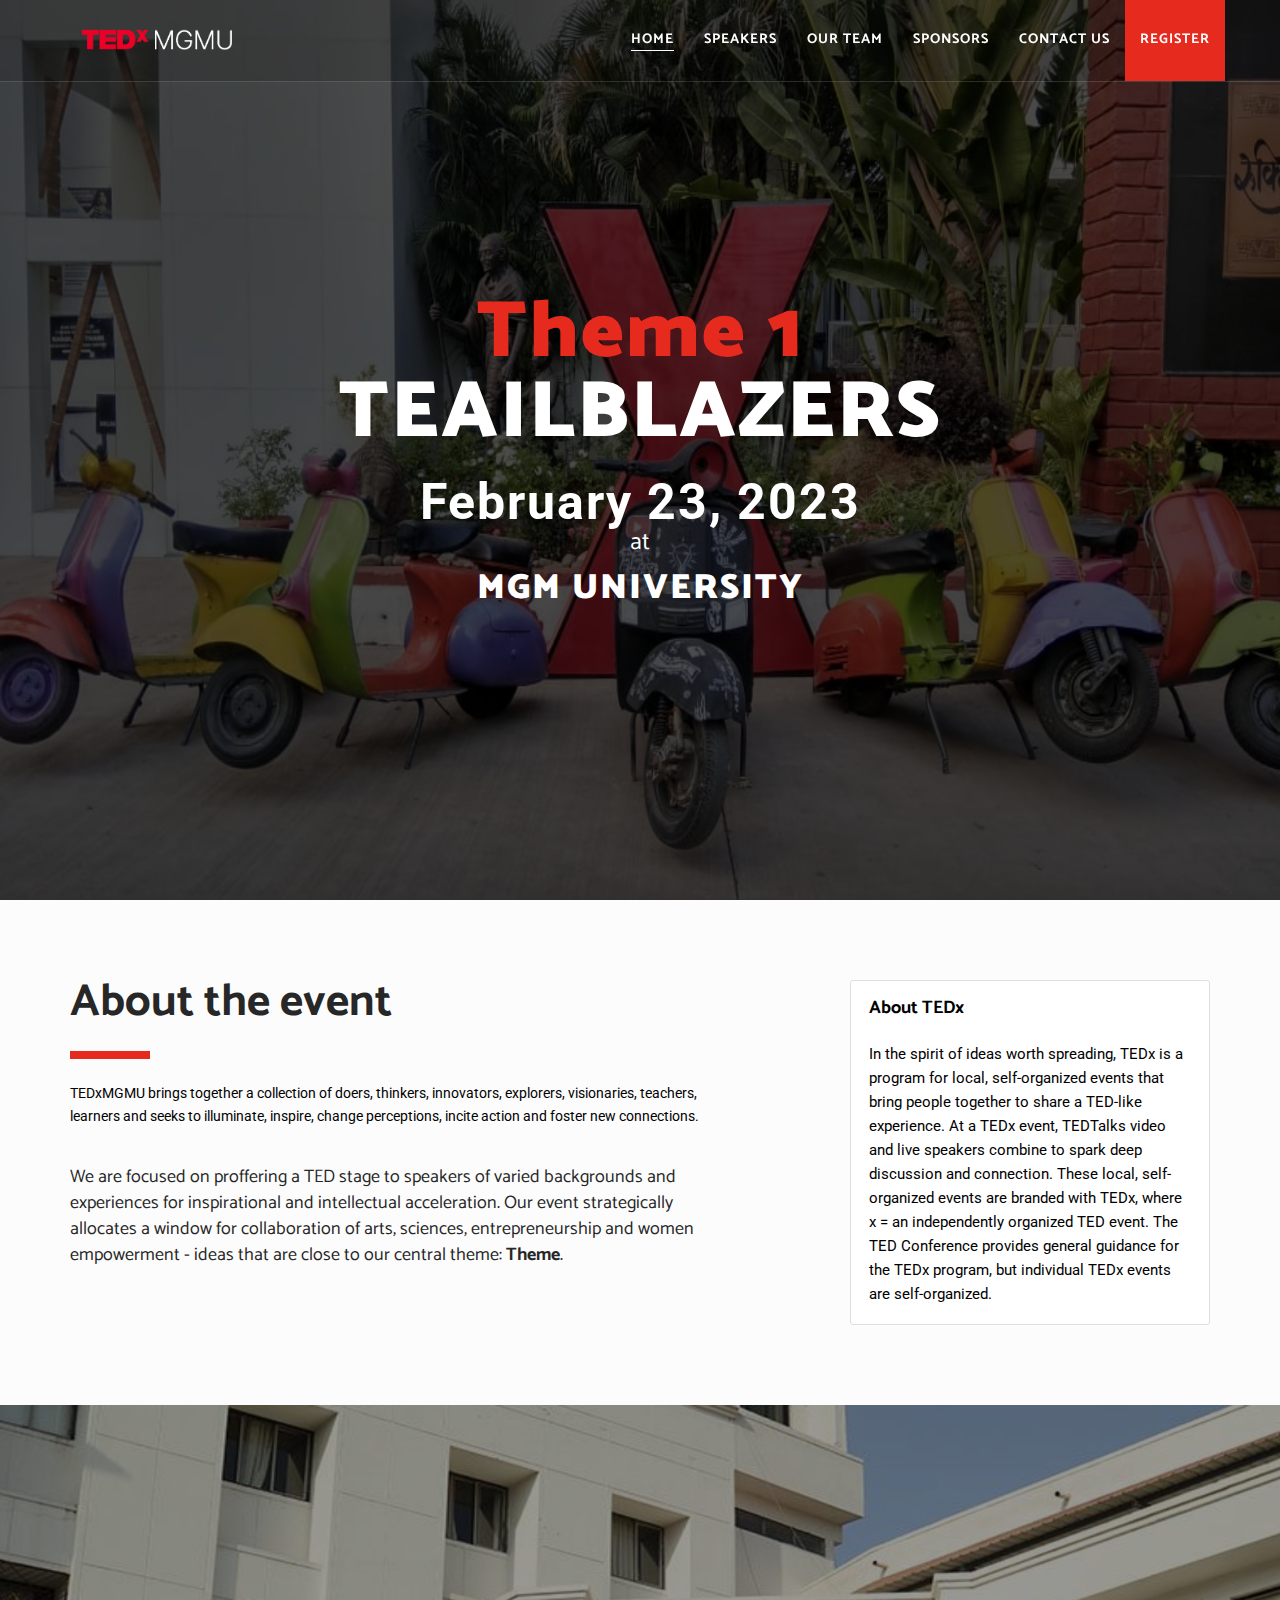
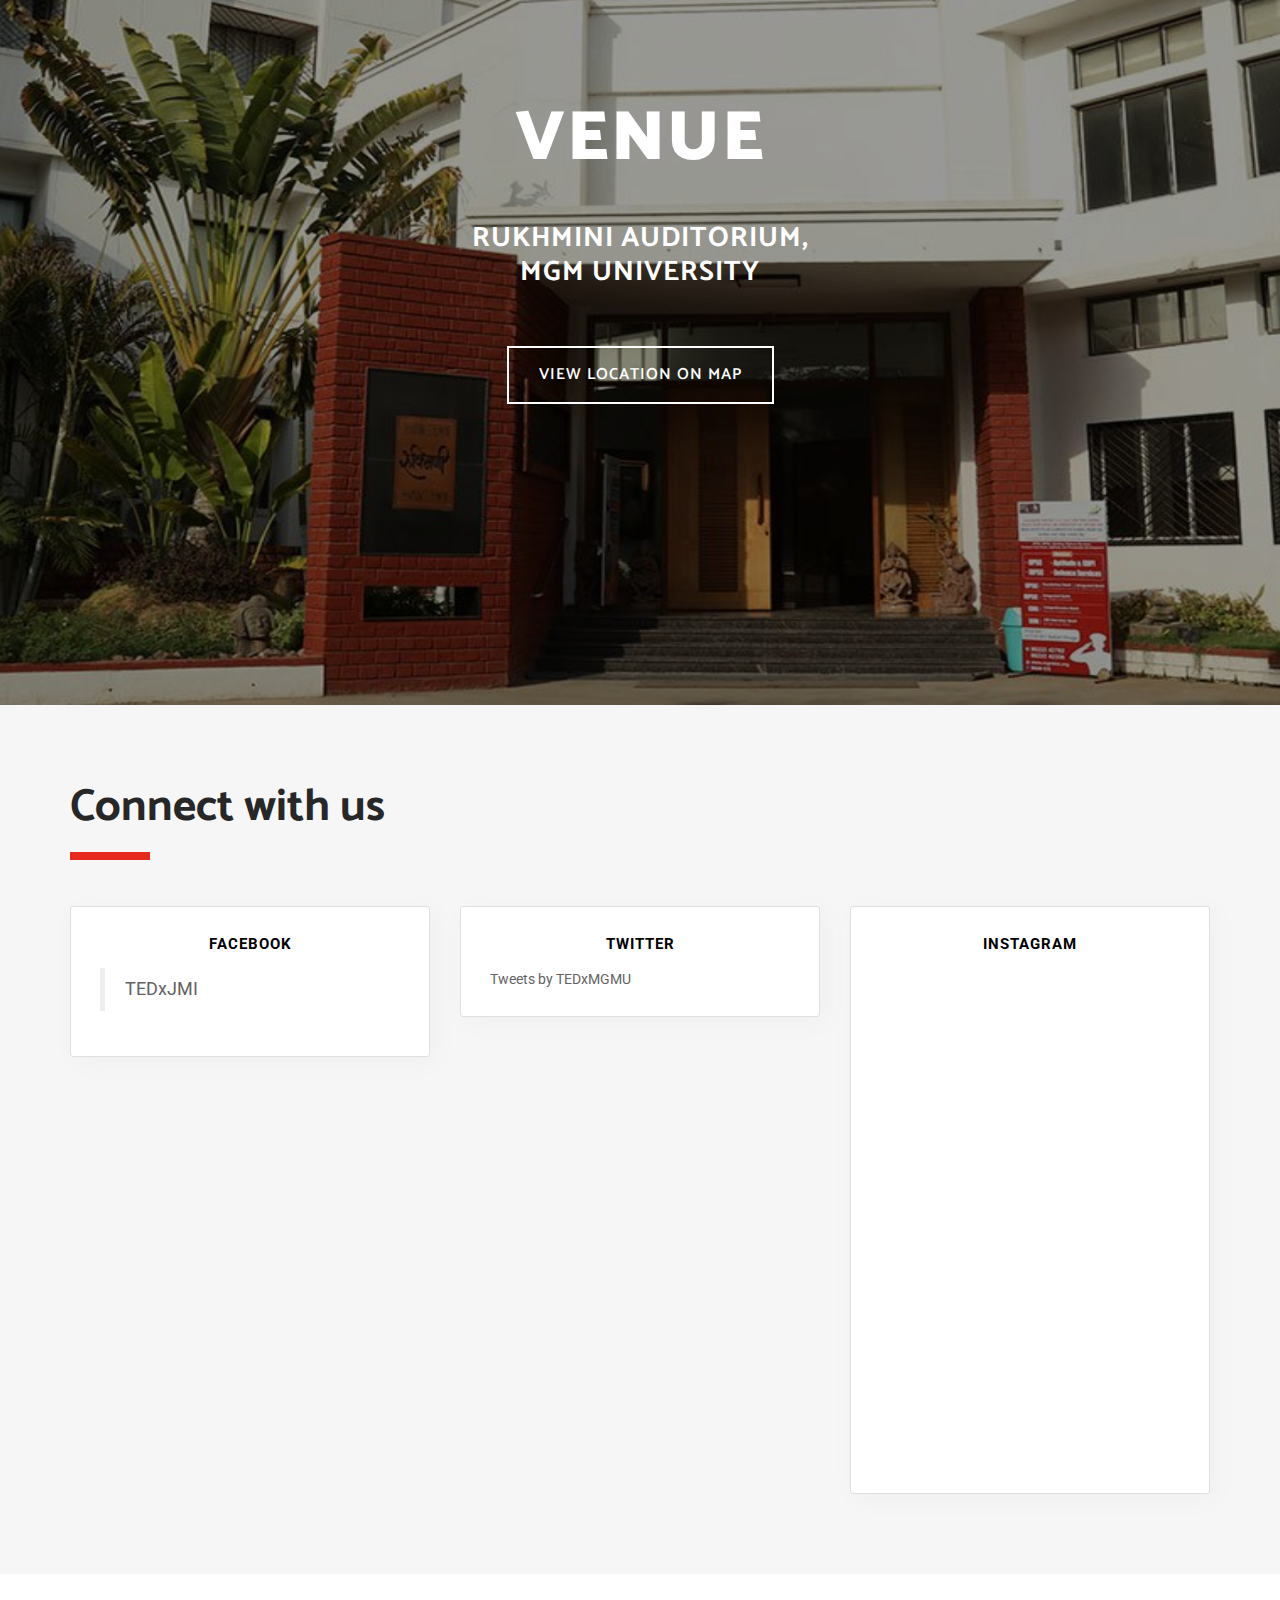
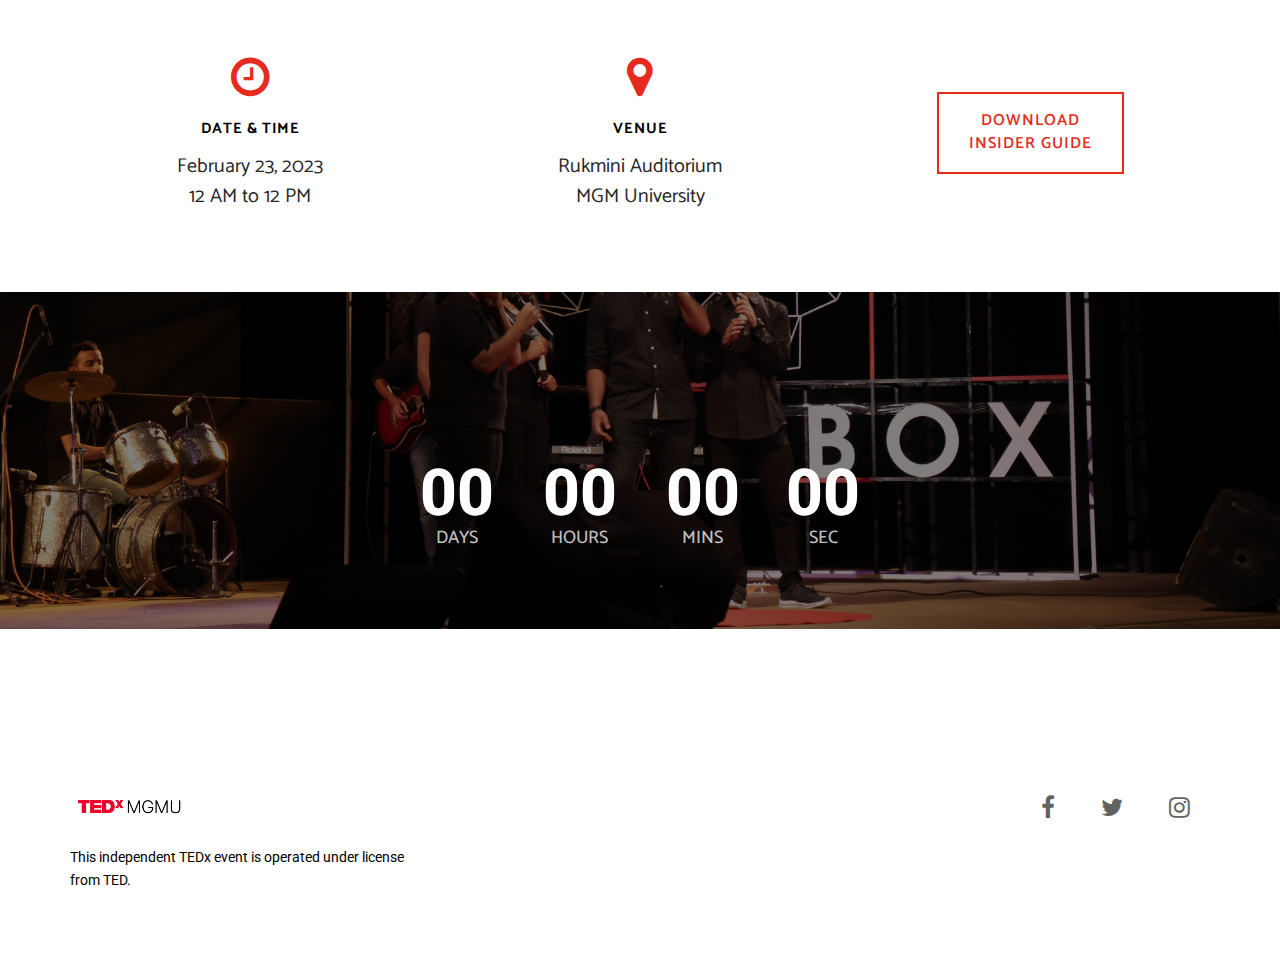
<file: index.html>
<!DOCTYPE html>
<!--[if lt IE 7]>      <html class="no-js lt-ie9 lt-ie8 lt-ie7" lang="en"> <![endif]-->
<!--[if IE 7]>         <html class="no-js lt-ie9 lt-ie8" lang="en"> <![endif]-->
<!--[if IE 8]>         <html class="no-js lt-ie9" lang="en"> <![endif]-->
<!--[if gt IE 8]><!-->
<html class="no-js" lang="en">
  <!--<![endif]-->

  <head>
    <meta charset="utf-8" />
    <meta
      name="viewport"
      content="width=device-width, initial-scale=1.0, maximum-scale=1"
    />
    <meta http-equiv="X-UA-Compatible" content="IE=edge" />

    <!-- Title, icon, description and keywords -->
    <title>TEDxMGMU</title>
    <link rel="shortcut icon" href="res/images/favicon.ico" />
    <meta
      name="description"
      content="TEDxMGMU, x = independently organised TED event. Igniting Minds. This January, at MGM University."
    />
    <meta name="keywords" content="TEDx, MGM, MGMU, Aurangabad, event, talks" />

    <!-- Social media tags -->
    <!-- Open Graph -->
    <meta property="og:title" content="TEDxMGMU" />
    <meta
      property="og:description"
      content="TEDxMGMU"
    />
    <meta
      property="og:image"
      content="#"
    />
    <meta property="og:url" content="https://tedxmgmu.com" />
    <!-- Twitter -->
    <meta name="twitter:card" content="summary_large_image" />
    <meta name="twitter:site" content="@TEDxMGMU" />
    <!-- Google+ -->
    <meta itemprop="name" content="TEDxJMI" />
    <meta
      itemprop="description"
      content="Igniting Minds. This October, at Jamia Millia Islamia."
    />
    <meta
      itemprop="image"
      content="https://tedxjmi.com/res/images/logos/logo-white.png"
    />

    <!-- Browser themes -->
    <meta name="theme-color" content="#000" />

    <!-- Bootstrap -->
    <link rel="stylesheet" href="res/css/bootstrap.min.css" />

    <!-- Font Icons -->
    <link rel="stylesheet" href="res/css/font-awesome.min.css" />

    <!-- Plugins -->
    <link rel="stylesheet" href="res/css/flickity.min.css" />
    <link rel="stylesheet" href="res/css/magnific-popup.css" />

    <!-- Main styles -->
    <link rel="stylesheet" href="res/css/main.css" />
    <link rel="stylesheet" href="res/css/style.css" />

    <!-- Color skin -->
    <link rel="stylesheet" href="res/css/color_red.css" />

    <!-- Modernizr JS for IE8 support of HTML5 elements and media queries -->
    <!--[if lt IE 8]>
      <script src="res/js/modernizr.min.js"></script>
    <![endif]-->
  </head>

  <body id="page-top">
    <!-- Navigation Start -->
    <nav id="navigation" class="navbar navbar-fixed-top">
      <div class="container">
        <div class="row">
          <div class="navbar-header col-lg-3">
            <button
              type="button"
              class="navbar-toggle collapsed"
              data-toggle="collapse"
              data-target="#navbar"
            >
              <span class="sr-only">Toggle navigation</span>
              <span class="icon-bar"></span>
              <span class="icon-bar"></span>
              <span class="icon-bar"></span>
            </button>

            <a
              class="navbar-brand font-family-alt letter-spacing-1 text-extra-large text-uppercase"
              href="/"
            >
              <img
                class="logo-navbar-dark"
                src="res/images/logos/logo-white.png"
                alt="TEDxJMI"
              />
              <img
                class="logo-navbar-white"
                src="res/images/logos/logo-black.png"
                alt="TEDxJMI"
              />
            </a>
          </div>
          <!-- //.navbar-header -->

          <div id="navbar" class="navbar-collapse collapse col-lg-9 pull-right">
            <ul
              class="nav navbar-nav font-family-alt letter-spacing-1 text-uppercase font-weight-700"
            >
              <li><a href="#page-top" class="page-scroll">Home</a></li>
              <li>
                <a href="/speakers/" class="line-height-unset">Speakers</a>
              </li>
              <li>
                <a href="/our-team/" class="line-height-unset">Our Team</a>
              </li>
              <li>
                <a href="#" class="line-height-unset">Sponsors</a>
              </li>
              <li>
                <a href="/contact/" class="line-height-unset">Contact Us</a>
              </li>
              <li class="bg-base-color">
                <a href="#" class="line-height-unset width-100"> Register </a>
              </li>
            </ul>
          </div>
          <!-- //.navbar-collapse -->
        </div>
        <!-- //.row -->
      </div>
      <!-- //.container -->
    </nav>
    <!-- //Navigation End -->

    <!-- Section - Home Start -->
    <section
      id="home-bg-slideshow"
      class="bg-gray-dark-2 height-100 no-padding overflow-hidden width-100"
    >
      <!-- BG Slideshow -->
      <div
        class="bg-slideshow-wrapper flexslider height-100 no-border no-border-radius no-margin width-100"
      >
        <div class="slides height-100 width-100">
          <div
            class="bg-cover bg-overlay-black-7 display-block height-100 width-100"
          >
            <div
              class="display-table height-100 position-absolute position-top position-left width-100"
            >
              <div class="display-table-cell vertical-align-middle">
                <div class="container">
                  <div class="row">
                    <div class="col-md-10 col-md-offset-1 text-center">
                      <h2
                        class="font-family-alt font-weight-900 letter-spacing-2 text-white xs-title-extra-large sm-title-extra-large-3 title-extra-large-5"
                      >
                        <span class="text-base-color">Theme 1</span>
                        TEAILBLAZERS
                      </h2>
                      <br />
                      <h3
                        class="font-weight-700 letter-spacing-2 text-white xs-title-large sm-title-extra-large title-extra-large-3"
                      >
                        February 23, 2023
                      </h3>
                      <p
                        class="font-family-alt text-white sm-title-small title-medium"
                      >
                        at
                      </p>
                      <h4
                        class="font-family-alt font-weight-900 letter-spacing-2 text-uppercase text-white xs-title-small sm-title-medium title-extra-large"
                      >
                        MGM University
                      </h4>
                      <!-- <br>
                    <a href="/register/" class="btn btn-base-color sm-btn-medium btn-large">
                      Register Now
                    </a> -->
                    </div>
                    <!-- //.col-md-10 -->
                  </div>
                  <!-- //.row -->
                </div>
                <!-- //.container -->
              </div>
              <!-- //.display-table-cell -->
            </div>
            <!-- //.display-table -->
          </div>
          <!-- //.bg-cover -->

          <div
            class="bg-cover bg-overlay-black-7 display-block height-100 width-100"
          >
            <div
              class="display-table height-100 position-absolute position-top position-left width-100"
            >
              <div class="display-table-cell vertical-align-middle">
                <div class="container">
                  <div class="row">
                    <div class="col-md-10 col-md-offset-1 text-center">
                      <h2
                        class="font-family-alt font-weight-900 letter-spacing-2 text-white xs-title-extra-large sm-title-extra-large-3 title-extra-large-5"
                      >
                        <span class="text-base-color">Theme 2</span> UNBOXING
                        THE BRAIN BOX
                      </h2>
                      <br />
                      <h3
                        class="font-weight-700 letter-spacing-2 text-white xs-title-large sm-title-extra-large title-extra-large-3"
                      >
                        February 23, 2023
                      </h3>
                      <p
                        class="font-family-alt text-white sm-title-small title-medium"
                      >
                        at
                      </p>
                      <h4
                        class="font-family-alt font-weight-900 letter-spacing-2 text-uppercase text-white xs-title-small sm-title-medium title-extra-large"
                      >
                        MGM University
                      </h4>
                      <!-- <br>
                    <a href="/register/" class="btn btn-base-color sm-btn-medium btn-large">
                      Register Now
                    </a> -->
                    </div>
                    <!-- //.col-md-10 -->
                  </div>
                  <!-- //.row -->
                </div>
                <!-- //.container -->
              </div>
              <!-- //.display-table-cell -->
            </div>
            <!-- //.display-table -->
          </div>
          <!-- //.bg-cover -->

          <div
            class="bg-cover bg-overlay-black-7 display-block height-100 width-100"
          >
            <div
              class="display-table height-100 position-absolute position-top position-left width-100"
            >
              <div class="display-table-cell vertical-align-middle">
                <div class="container">
                  <div class="row">
                    <div class="col-md-10 col-md-offset-1 text-center">
                      <h2
                        class="font-family-alt font-weight-900 letter-spacing-2 text-white xs-title-extra-large sm-title-extra-large-3 title-extra-large-5"
                      >
                        <span class="text-base-color">Theme 3</span> With
                        Register Button
                      </h2>
                      <br />
                      <h3
                        class="font-weight-700 letter-spacing-2 text-white xs-title-large sm-title-extra-large title-extra-large-3"
                      >
                        February 23, 2023
                      </h3>
                      <p
                        class="font-family-alt text-white sm-title-small title-medium"
                      >
                        at
                      </p>
                      <h4
                        class="font-family-alt font-weight-900 letter-spacing-2 text-uppercase text-white xs-title-small sm-title-medium title-extra-large"
                      >
                        MGM University
                      </h4>
                      <br />
                      <a
                        href="#"
                        class="btn btn-base-color sm-btn-medium btn-large"
                      >
                        Register Now
                      </a>
                    </div>
                    <!-- //.col-md-10 -->
                  </div>
                  <!-- //.row -->
                </div>
                <!-- //.container -->
              </div>
              <!-- //.display-table-cell -->
            </div>
            <!-- //.display-table -->
          </div>
          <!-- //.bg-cover -->
        </div>
        <!-- //.slides -->
      </div>
      <!-- //.bg-slideshow-wrapper -->
    </section>
    <!-- //Section - Home End -->

    <!-- Section - About Start -->
    <section id="about" class="bg-white-3 pull-up">
      <div class="container">
        <div class="row">
          <div class="col-sm-6 col-md-7">
            <h2
              class="font-family-alt font-weight-700 sm-title-large title-extra-large-2 text-gray-dark-2"
            >
              About the event
            </h2>
            <span
              class="bg-base-color margin-4 no-margin-bottom no-margin-rl separator-line-extra-thick-long"
            ></span>
            <div class="row">
              <div class="col-md-12">
                <br
                  class="font-family-alt margin-5-5 no-margin-bottom no-margin-rl sm-text-large text-extra-large text-gray-dark-2"
                >
                  TEDxMGMU brings together a collection of doers, thinkers,
                  innovators, explorers, visionaries, teachers, learners and
                  seeks to illuminate, inspire, change perceptions, incite
                  action and foster new connections.
                </p>

                <p
                  class="font-family-alt margin-5-5 no-margin-bottom no-margin-rl sm-text-large text-extra-large text-gray-dark-2"
                >
                  We are focused on proffering a TED stage to speakers of varied
                  backgrounds and experiences for inspirational and intellectual
                  acceleration. Our event strategically allocates a window for
                  collaboration of arts, sciences, entrepreneurship and women
                  empowerment - ideas that are close to our central theme:
                  <b>Theme</b>.
                </p>
              </div>
              <!-- //.col-sm-6 -->
            </div>
            <!-- //.row -->
          </div>
          <!-- //.col-sm-6 -->

          <div
            class="col-sm-6 col-md-4 col-md-offset-1 xs-margin-8 xs-no-margin-rl xs-no-margin-bottom"
          >
            <div class="testimonial">
              <div
                class="bg-white border border-gray-light border-round padding-5 width-100"
              >
                <h4 class="font-weight-700 font-family-alt">About TEDx</h4>
                <br />
                <p class="no-margin text-gray-dark- text-large">
                  In the spirit of ideas worth spreading, TEDx is a program for
                  local, self-organized events that bring people together to
                  share a TED-like experience. At a TEDx event, TEDTalks video
                  and live speakers combine to spark deep discussion and
                  connection. These local, self-organized events are branded
                  with TEDx, where x = an independently organized TED event. The
                  TED Conference provides general guidance for the TEDx program,
                  but individual TEDx events are self-organized.
                </p>
              </div>
              <!-- //.bg-white -->
            </div>
            <!-- //.testimonial -->
          </div>
          <!-- //.col-sm-6 -->
        </div>
      </div>
      <!-- //.container -->
    </section>
    <!-- //Section - About End -->

    <!-- Section - Venue Start -->
    <section
      id="venue"
      class="bg-cover bg-overlay-black-4 display-table height-100 no-padding width-100"
    >
      <div class="display-table-cell vertical-align-middle">
        <div class="container">
          <div class="row">
            <div class="col-md-8 col-md-offset-2 text-center">
              <h3
                class="display-block font-family-alt font-weight-900 letter-spacing-2 text-uppercase text-white xs-title-extra-large-4 title-extra-large-4"
              >
                Venue
              </h3>
              <br />
              <p
                class="font-family-alt letter-spacing-1 margin-3 no-margin-bottom no-margin-rl text-white xs-title-small title-large text-uppercase font-weight-700"
              >
                Rukhmini Auditorium,<br />
                MGM University
              </p>
              <br />
              <a
                href="https://goo.gl/maps/tsZ25VmdBnmVVmPA8"
                target="_blank"
                class="btn btn-outline-white sm-btn-medium btn-large margin-4-5 no-margin-bottom no-margin-rl"
              >
                View location on map
              </a>
            </div>
            <!-- //.col-md-8 -->
          </div>
          <!-- //.row -->
        </div>
        <!-- //.container -->
      </div>
      <!-- //.display-table-cell -->
    </section>
    <!-- //Section - Venue End -->

    <!-- Section - Social start -->
    <section id="social" class="bg-gray-light-2 pull-up">
      <div class="container">
        <div class="row">
          <div class="col-md-6">
            <h2
              class="font-family-alt font-weight-700 sm-title-large title-extra-large-2 text-gray-dark-2"
            >
              Connect with us
            </h2>
            <span
              class="bg-base-color margin-4 no-margin-bottom no-margin-rl separator-line-extra-thick-long"
            ></span>
          </div>
        </div>
        <!-- //.row -->
        <br /><br />
        <div class="row">
          <!-- Social Box -->
          <div class="features-box col-sm-6 col-md-4">
            <div
              class="border border-gray-light border-round box-shadow-yes position-relative bg-white"
            >
              <div
                class="display-table height-100 no-padding-rl padding-7 width-100"
              >
                <div
                  class="display-table-cell no-padding-tb padding-8 vertical-align-middle"
                >
                  <span
                    class="display-block font-weight-700 letter-spacing-1 text-large text-uppercase margin-4 no-margin-rl no-margin-top text-center"
                  >
                    Facebook
                  </span>

                  <!-- Facebook plugin -->
                  <div id="fb-root"></div>

                  <script>
                    (function (d, s, id) {
                      var js,
                        fjs = d.getElementsByTagName(s)[0];
                      if (d.getElementById(id)) return;
                      js = d.createElement(s);
                      js.id = id;
                      js.src =
                        "https://connect.facebook.net/en_GB/sdk.js#xfbml=1&version=v2.10&appId=203606196348015";
                      fjs.parentNode.insertBefore(js, fjs);
                    })(document, "script", "facebook-jssdk");
                  </script>

                  <div
                    class="fb-page"
                    data-href="https://www.facebook.com/tedxjmi/"
                    data-tabs="timeline"
                    data-small-header="true"
                    data-adapt-container-width="true"
                    data-hide-cover="true"
                    data-show-facepile="false"
                  >
                    <blockquote
                      cite="https://www.facebook.com/tedxjmi/"
                      class="fb-xfbml-parse-ignore"
                    >
                      <a href="https://www.facebook.com/tedxjmi/">TEDxJMI</a>
                    </blockquote>
                  </div>
                  <!-- //Facebook plugin -->
                </div>
                <!-- //.display-table-cell -->
              </div>
              <!-- //.display-table -->
            </div>
            <!-- //.border -->
          </div>
          <!-- //Social Box -->

          <!-- Social Box -->
          <div
            class="features-box col-sm-6 col-md-4 xs-margin-4 xs-no-margin-rl xs-no-margin-bottom"
          >
            <div
              class="border border-gray-light border-round box-shadow-yes position-relative bg-white"
            >
              <div
                class="display-table height-100 no-padding-rl padding-7 width-100"
              >
                <div
                  class="display-table-cell no-padding-tb padding-8 vertical-align-middle"
                >
                  <span
                    class="display-block font-weight-700 letter-spacing-1 text-large text-uppercase margin-4 no-margin-rl no-margin-top text-center"
                  >
                    Twitter
                  </span>

                  <!-- Twitter timeline -->
                  <a
                    class="twitter-timeline"
                    data-height="493"
                    data-chrome="noheader, nofooter"
                    data-dnt="true"
                    href="https://www.linkedin.com/in/tedx-jnec/?originalSubdomain=in"
                    >Tweets by TEDxMGMU</a
                  >
                  <script
                    async
                    src="https://platform.twitter.com/widgets.js"
                    charset="utf-8"
                  ></script>
                  <!-- //Twitter timeline -->
                </div>
                <!-- //.display-table-cell -->
              </div>
              <!-- //.display-table -->
            </div>
            <!-- //.border -->
          </div>
          <!-- //Social Box -->

          <!-- Social Box -->
          <div
            class="features-box col-sm-6 col-md-4 sm-margin-4 sm-no-margin-rl sm-no-margin-bottom"
          >
            <div
              class="border border-gray-light border-round box-shadow-yes position-relative bg-white"
            >
              <div
                class="display-table height-100 no-padding-rl padding-7 width-100"
              >
                <div
                  class="display-table-cell no-padding-tb padding-8 vertical-align-middle"
                >
                  <span
                    class="display-block font-weight-700 letter-spacing-1 text-large text-uppercase margin-4 no-margin-rl no-margin-top text-center"
                  >
                    Instagram
                  </span>

                  <!-- Instagram posts -->
                  <script src="https://snapwidget.com/js/snapwidget.js"></script>
                  <div style="height: 500px; overflow-y: auto">
                    <iframe
                      src="https://snapwidget.com/embed/428495"
                      class="snapwidget-widget"
                      allowTransparency="true"
                      frameborder="0"
                      style="border: none; width: 100%"
                    ></iframe>
                  </div>
                  <!-- //Instagram posts -->
                </div>
                <!-- //.display-table-cell -->
              </div>
              <!-- //.display-table -->
            </div>
            <!-- //.border -->
          </div>
          <!-- //Social Box -->
        </div>
        <!-- //.row -->
      </div>
      <!-- //.container -->
    </section>
    <!-- //Section - Social end -->

    <!-- Section - Event banner start -->
    <section id="event-banner" class="bg-white pull-up">
      <div class="container">
        <div class="row">
          <div class="col-sm-4 text-center">
            <i
              class="fa fa-clock-o display-block text-base-color title-extra-large-2"
            ></i>
            <span
              class="display-block font-family-alt font-weight-700 letter-spacing-1 margin-5 no-margin-bottom no-margin-rl text-large text-uppercase"
            >
              Date &amp; Time
            </span>
            <p
              class="margin-3 font-family-alt no-margin-bottom no-margin-rl title-small text-gray-dark-2"
            >
              February 23, 2023<br />
              12 AM to 12 PM
            </p>
          </div>
          <!-- //.col-sm-4 -->

          <div
            class="col-sm-4 xs-margin-8 xs-no-margin-bottom xs-no-margin-rl text-center"
          >
            <i
              class="fa fa-map-marker display-block text-base-color title-extra-large-2"
            ></i>
            <span
              class="display-block font-family-alt font-weight-700 letter-spacing-1 margin-5 no-margin-bottom no-margin-rl text-large text-uppercase"
            >
              Venue
            </span>
            <p
              class="margin-3 font-family-alt no-margin-bottom no-margin-rl title-small text-gray-dark-2"
            >
              Rukmini Auditorium<br />
              MGM University
            </p>
          </div>
          <!-- //.col-sm-4 -->

          <div
            id="banner-registration"
            class="col-sm-4 xs-margin-8 xs-no-margin-bottom xs-no-margin-rl text-center"
          >
            <a
              href="#"
              class="btn btn-outline-base-color sm-btn-medium btn-large no-margin-rl"
            >
              <span>Download<br />insider guide</span>
            </a>
          </div>
          <!-- //.col-sm-4 -->
        </div>
        <!-- //.row -->
      </div>
    </section>
    <!-- //Section - Event banner end -->

    <!-- Section - Parallax banner start -->
    <section
      id="home-bg-parallax"
      class="height-50 no-padding overflow-hidden width-100"
    >
      <!-- BG Parallax -->
      <div class="bg-parallax bg-overlay-black-5 width-100"></div>

      <div
        class="display-table height-100 position-absolute position-top position-left width-100"
      >
        <div class="display-table-cell vertical-align-middle">
          <div class="container">
            <div class="row">
              <div class="countdown-timer">
                <div class="days">
                  <span class="value">00</span>
                  <span class="label">DAYS</span>
                </div>
                <div class="hours">
                  <span class="value">00</span>
                  <span class="label">HOURS</span>
                </div>
                <div class="minutes">
                  <span class="value">00</span>
                  <span class="label">MINS</span>
                </div>
                <div class="seconds">
                  <span class="value">00</span>
                  <span class="label">SEC</span>
                </div>
              </div>
            </div>
            <!-- //.row -->
          </div>
          <!-- //.container -->
        </div>
        <!-- //.display-table-cell -->
      </div>
      <!-- //.display-table -->
    </section>
    <!-- //Section - Parallax banner end -->

    <!-- Footer Start -->
    <footer class="footer bg-white">
      <div class="container">
        <div class="row">
          <div class="col-sm-4">
            <div class="footer-logo xs-text-center">
              <img src="res/images/logos/logo-black.png" alt="" />
            </div>
            <!-- //.footer-logo -->
            <p class="disclaimer xs-text-center">
              This independent TEDx event is operated under license from TED.
            </p>
            <!-- //.disclaimer -->
          </div>
          <!-- //.col-sm-4 -->

          <div class="col-sm-8">
            <div class="footer-social text-right">
              <ul
                class="list-inline list-unstyled no-margin xs-text-center xs-title-small title-medium"
              >
                <li>
                  <a href="https://www.facebook.com/mgmjnec/posts/tedxjnec-the-home-of-tedx-events-in-marathwada-jnec-takes-immense-pride-in-organ/2991147420933358/"><i class="fa fa-facebook"></i></a>
                </li>
                <li>
                  <a href="https://twitter.com/tedxjnec"
                    ><i class="fa fa-twitter"></i
                  ></a>
                </li>
                <li>
                  <a href="https://instagram.com/tedx_mgmu?igshid=YmMyMTA2M2Y=/"><i class="fa fa-instagram"></i></a>
                </li>
              </ul>
            </div>
            <!-- //.footer-social -->
          </div>
          <!-- //.col-sm-8 -->
        </div>
        <!-- //.row -->
      </div>
      <!-- //.container -->
    </footer>
    <!-- //Footer End -->

    <!-- Scroll to top -->
    <a href="#page-top" class="page-scroll scroll-to-top"
      ><i class="fa fa-angle-up"></i
    ></a>

    <!-- jQuery -->
    <script src="res/js/jquery.min.js"></script>

    <!-- Bootstrap -->
    <script src="res/js/bootstrap.min.js"></script>

    <!-- Plugins -->
    <script src="res/js/pace.min.js"></script>
    <script src="res/js/debouncer.min.js"></script>
    <script src="res/js/jquery.easing.min.js"></script>
    <script src="res/js/jquery.inview.min.js"></script>
    <script src="res/js/jquery.matchHeight.js"></script>
    <script src="res/js/isotope.pkgd.min.js"></script>
    <script src="res/js/imagesloaded.pkgd.min.js"></script>
    <script src="res/js/flickity.pkgd.min.js"></script>
    <script src="res/js/jquery.magnific-popup.min.js"></script>
    <script src="res/js/jquery.validate.min.js"></script>

    <!-- BG slideshow -->
    <script src="res/js/jquery.flexslider.min.js"></script>

    <!-- BG Parallax JS -->
    <script src="res/js/TweenMax.min.js"></script>
    <script src="res/js/ScrollMagic.min.js"></script>
    <script src="res/js/animation.gsap.min.js"></script>

    <!-- Theme -->
    <script src="res/js/main.js"></script>

    <!-- Countdown -->
    <script src="res/js/jquery.countdown.min.js"></script>
    <script src="res/js/countdown.js"></script>
  </body>
</html>
</file>
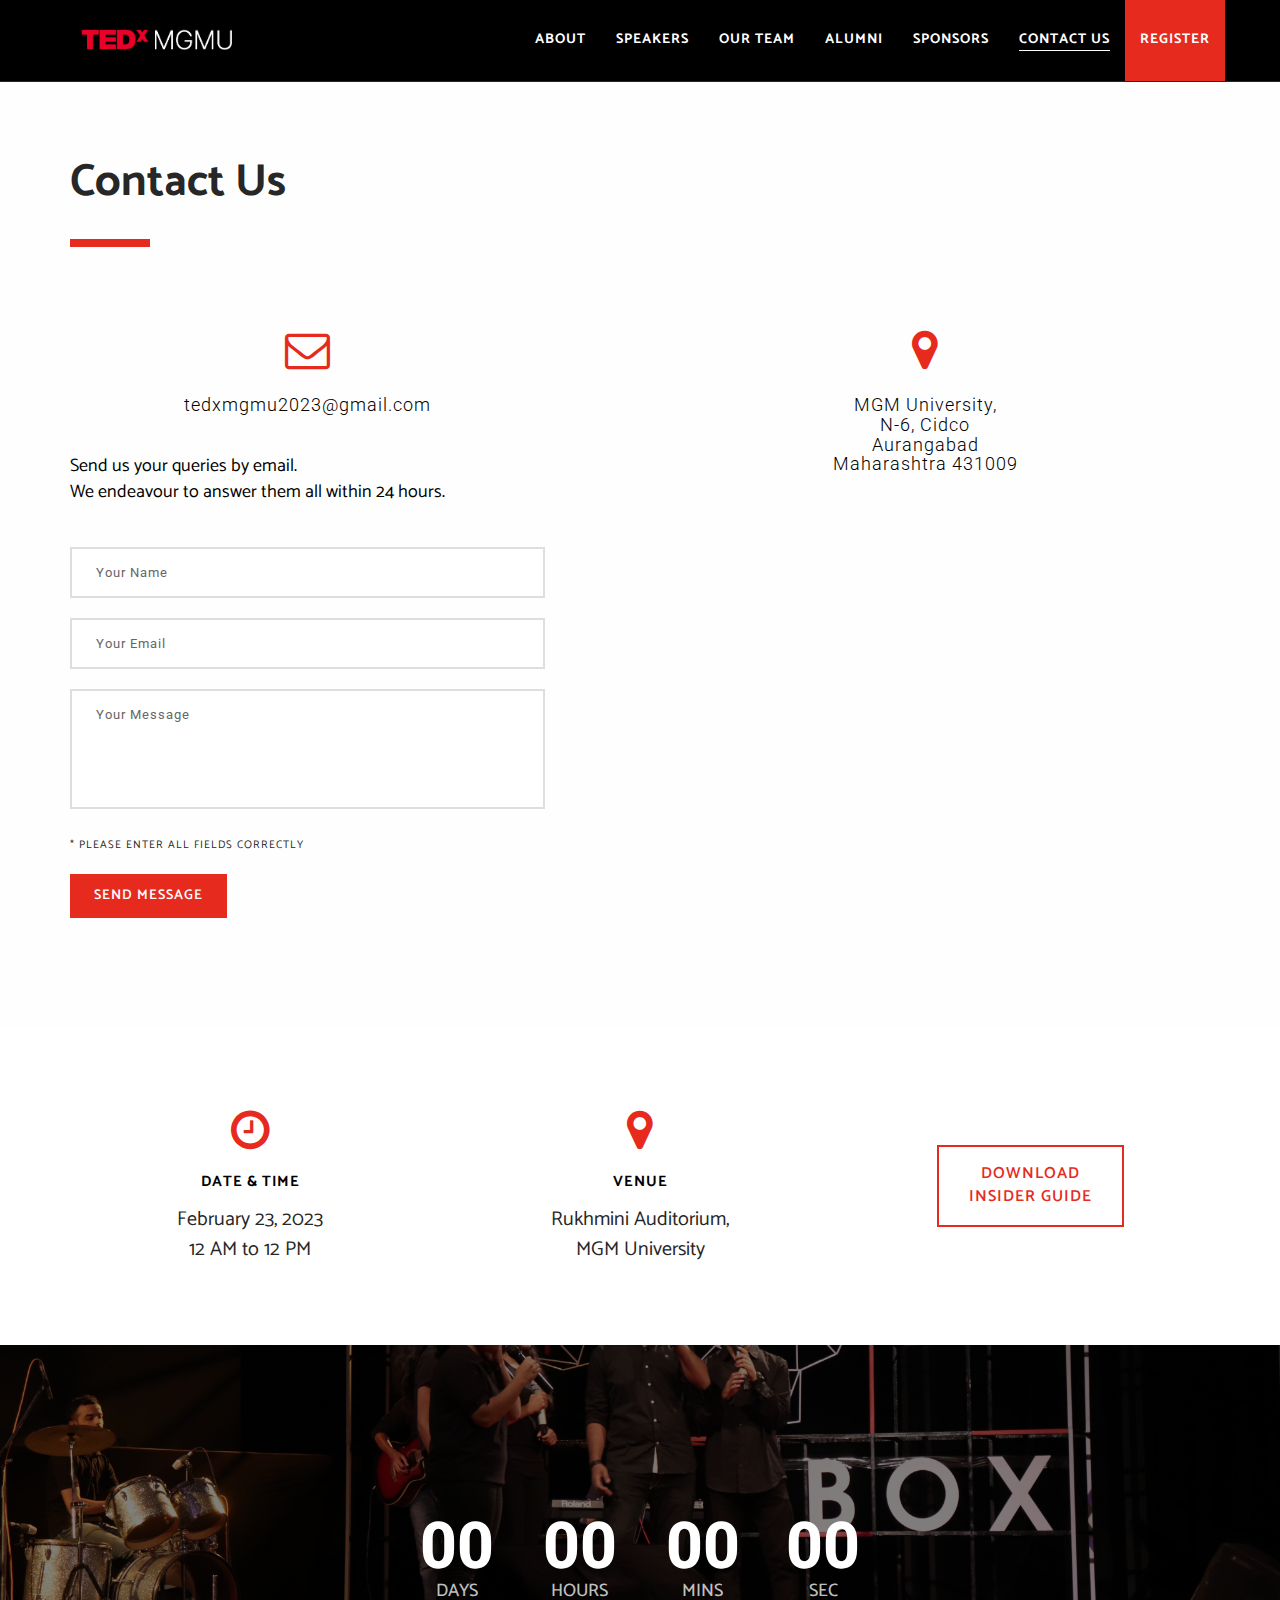
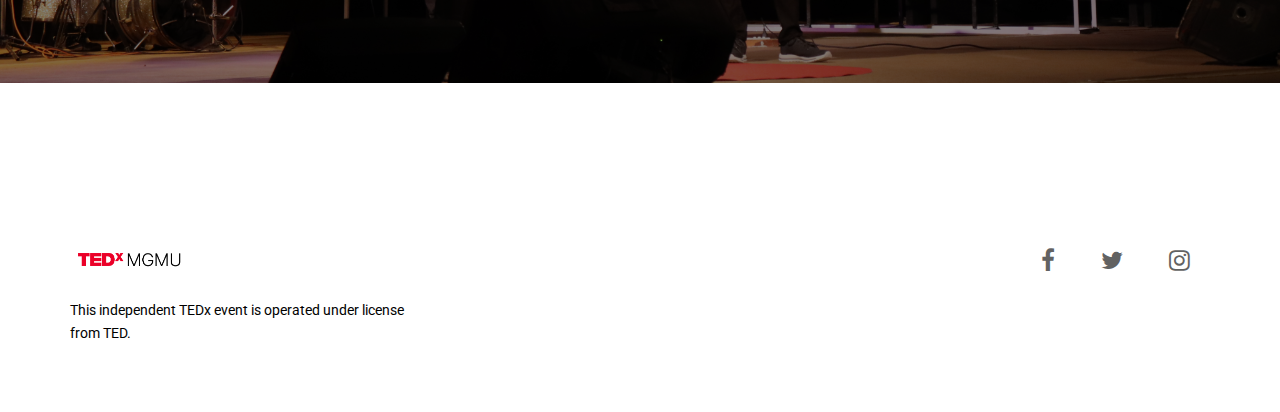
<file: contact/index.html>
<!DOCTYPE html>
<html class="no-js" lang="en">
  <!--<![endif]-->

  <head>
    <meta charset="utf-8" />
    <meta
      name="viewport"
      content="width=device-width, initial-scale=1.0, maximum-scale=1"
    />
    <meta http-equiv="X-UA-Compatible" content="IE=edge" />

    <!-- Title, icon, description and keywords -->
    <title>Contact Us | TEDxMGMU</title>
    <link rel="shortcut icon" href="../res/images/favicon.ico" />
    <meta
      name="description"
      content="Contact us at TEDxMGMU, x = independently organised TED event."
    />
    <meta name="keywords" content="TEDx, event, talks" />

    <!-- Social media tags -->
    <!-- Open Graph -->
    <meta property="og:title" content="Contact us at TEDxMGMU" />
    <meta property="og:description" content="TEDxMGMU" />
    <meta property="og:image" content="#" />
    <meta property="og:url" content="https://tedxmgmu.com/contact" />
    <!-- Twitter -->
    <meta name="twitter:card" content="summary_large_image" />
    <meta name="twitter:site" content="@TEDxMGMU" />
    <!-- Google+ -->
    <meta itemprop="name" content="Contact us at TEDxMGMU" />
    <meta itemprop="description" content="TEDxMGMU" />
    <meta itemprop="image" content="#" />

    <!-- Browser themes -->
    <meta name="theme-color" content="#000" />

    <!-- Bootstrap -->
    <link rel="stylesheet" href="../res/css/bootstrap.min.css" />

    <!-- Font Icons -->
    <link rel="stylesheet" href="../res/css/font-awesome.min.css" />

    <!-- Plugins -->
    <link rel="stylesheet" href="../res/css/flickity.min.css" />
    <link rel="stylesheet" href="../res/css/magnific-popup.css" />

    <!-- Main styles -->
    <link rel="stylesheet" href="../res/css/main.css" />
    <link rel="stylesheet" href="../res/css/style.css" />

    <!-- Color skin -->
    <link rel="stylesheet" href="../res/css/color_red.css" />
  </head>

  <body id="page-top">
    <!-- Navigation Start -->
    <nav id="navigation" class="navbar navbar-fixed-top navbar-dark">
      <div class="container">
        <div class="row">
          <div class="navbar-header col-lg-3">
            <button
              type="button"
              class="navbar-toggle collapsed"
              data-toggle="collapse"
              data-target="#navbar"
            >
              <span class="sr-only">Toggle navigation</span>
              <span class="icon-bar"></span>
              <span class="icon-bar"></span>
              <span class="icon-bar"></span>
            </button>

            <a
              class="navbar-brand font-family-alt letter-spacing-1 text-extra-large text-uppercase"
              href="/"
            >
              <img
                class="logo-navbar-dark"
                src="../res/images/logos/logo-white.png"
                alt=""
              />
              <img
                class="logo-navbar-white"
                src="../res/images/logos/logo-black.png"
                alt=""
              />
            </a>
          </div>
          <!-- //.navbar-header -->

          <div id="navbar" class="navbar-collapse collapse col-lg-9 pull-right">
            <ul
              class="nav navbar-nav font-family-alt letter-spacing-1 text-uppercase font-weight-700"
            >
              <li><a href="/" class="line-height-unset">About</a></li>
              <li>
                <a href="/speakers/" class="line-height-unset">Speakers</a>
              </li>
              <li>
                <a href="/our-team/" class="line-height-unset">Our Team</a>
              </li>
              <li><a href="/" class="line-height-unset">Alumni</a></li>
              <li>
                <a href="/" class="line-height-unset">Sponsors</a>
              </li>
              <li><a href="#page-top" class="page-scroll">Contact Us</a></li>
              <li class="bg-base-color">
                <a href="#" class="line-height-unset width-100"> Register </a>
              </li>
            </ul>
          </div>
          <!-- //.navbar-collapse -->
        </div>
        <!-- //.row -->
      </div>
      <!-- //.container -->
    </nav>
    <!-- //Navigation End -->

    <!-- Section - Contact Start -->
    <section id="contact" class="bg-white-2">
      <div class="container">
        <div class="row no-padding-rl">
          <div class="col-md-12">
            <h2
              class="font-family-alt font-weight-700 sm-title-large title-extra-large-2 text-gray-dark-2"
            >
              Contact Us
            </h2>
            <span
              class="bg-base-color xs-margin-6 xs-no-margin-rl margin-3 no-margin-rl separator-line-extra-thick-long"
            ></span>
          </div>
          <!-- //.col-md-10 -->
        </div>
        <!-- //.row -->

        <div class="row margin-4 no-margin-rl no-margin-bottom">
          <div class="col-md-5 no-padding-rl">
            <div class="row text-center">
              <i
                class="fa fa-envelope-o display-block text-base-color title-extra-large-2"
              ></i>
              <br />
              <h4 class="font-weight-300 letter-spacing-1">
                tedxmgmu2023@gmail.com
              </h4>
            </div>
            <!-- //.row -->

            <p
              class="margin-8 no-margin-bottom no-margin-rl font-family-alt text-extra-large"
            >
              Send us your queries by email.<br />
              We endeavour to answer them all within 24 hours.
            </p>

            <br />
            <form
              name="contact"
              action="thank-you"
              method="post"
              id="form-contact"
              netlify
            >
              <div class="row margin-4 no-margin-rl">
                <input
                  type="text"
                  placeholder="Your Name"
                  name="name"
                  class="required"
                  required
                />
                <input
                  type="email"
                  placeholder="Your Email"
                  name="email"
                  class="required email"
                  required
                />
                <textarea
                  placeholder="Your Message"
                  name="message"
                  class="required"
                  required
                ></textarea>
              </div>
              <!-- //.row -->

              <div class="row margin-4 no-margin-rl">
                <span
                  class="display-block font-family-alt letter-spacing-1 text-gray-dark-2 text-small text-uppercase"
                >
                  * Please enter all fields correctly
                </span>
              </div>
              <!-- //.row -->

              <div class="row margin-4 no-margin-rl">
                <button
                  id="btn-form-contact"
                  type="submit"
                  class="btn btn-base-color btn-medium"
                >
                  Send Message
                </button>
              </div>
              <!-- //.row -->
            </form>
          </div>
          <!-- //.col-md-5 -->

          <div class="contact-address col-md-6 col-md-offset-1">
            <div class="row text-center">
              <i
                class="fa fa-map-marker display-block text-base-color title-extra-large-2"
              ></i>
              <br />
              <h4 class="font-weight-300 letter-spacing-1">
                MGM University,
                <br />
                N-6, Cidco <br />Aurangabad <br />Maharashtra 431009
              </h4>
            </div>
            <!-- //.row -->
            <div class="row text-center">
              <div class="margin-8 no-margin-bottom no-margin-rl map">
                <iframe
                  src="https://goo.gl/maps/qJ8LfBovr4Zir6SE8"
                  frameborder="0"
                  allowfullscreen
                >
                </iframe>
              </div>
              <!-- //.map -->
            </div>
            <!-- //.row -->
          </div>
          <!-- //.col-md-6 -->
        </div>
        <!-- //.row -->
      </div>
      <!-- //.container -->
    </section>
    <!-- //Section - Contact End -->

    <!-- Section - Event banner start -->
    <section id="event-banner" class="bg-white pull-up">
      <div class="container">
        <div class="row">
          <div class="col-sm-4 text-center">
            <i
              class="fa fa-clock-o display-block text-base-color title-extra-large-2"
            ></i>
            <span
              class="display-block font-family-alt font-weight-700 letter-spacing-1 margin-5 no-margin-bottom no-margin-rl text-large text-uppercase"
            >
              Date &amp; Time
            </span>
            <p
              class="margin-3 font-family-alt no-margin-bottom no-margin-rl title-small text-gray-dark-2"
            >
              February 23, 2023<br />
              12 AM to 12 PM
            </p>
          </div>
          <!-- //.col-sm-4 -->

          <div
            class="col-sm-4 xs-margin-8 xs-no-margin-bottom xs-no-margin-rl text-center"
          >
            <i
              class="fa fa-map-marker display-block text-base-color title-extra-large-2"
            ></i>
            <span
              class="display-block font-family-alt font-weight-700 letter-spacing-1 margin-5 no-margin-bottom no-margin-rl text-large text-uppercase"
            >
              Venue
            </span>
            <p
              class="margin-3 font-family-alt no-margin-bottom no-margin-rl title-small text-gray-dark-2"
            >
              Rukhmini Auditorium,<br />
              MGM University
            </p>
          </div>
          <!-- //.col-sm-4 -->

          <div
            id="banner-registration"
            class="col-sm-4 xs-margin-8 xs-no-margin-bottom xs-no-margin-rl text-center"
          >
            <a
              href="#"
              class="btn btn-outline-base-color sm-btn-medium btn-large no-margin-rl"
            >
              <span>Download<br />insider guide</span>
            </a>
          </div>
          <!-- //.col-sm-4 -->
        </div>
        <!-- //.row -->
      </div>
    </section>
    <!-- //Section - Event banner end -->

    <!-- Section - Parallax banner start -->
    <section
      id="home-bg-parallax"
      class="height-50 no-padding overflow-hidden width-100"
    >
      <!-- BG Parallax -->
      <div class="bg-parallax bg-overlay-black-5 width-100"></div>

      <div
        class="display-table height-100 position-absolute position-top position-left width-100"
      >
        <div class="display-table-cell vertical-align-middle">
          <div class="container">
            <div class="row">
              <div class="countdown-timer">
                <div class="days">
                  <span class="value">00</span>
                  <span class="label">DAYS</span>
                </div>
                <div class="hours">
                  <span class="value">00</span>
                  <span class="label">HOURS</span>
                </div>
                <div class="minutes">
                  <span class="value">00</span>
                  <span class="label">MINS</span>
                </div>
                <div class="seconds">
                  <span class="value">00</span>
                  <span class="label">SEC</span>
                </div>
              </div>
            </div>
            <!-- //.row -->
          </div>
          <!-- //.container -->
        </div>
        <!-- //.display-table-cell -->
      </div>
      <!-- //.display-table -->
    </section>
    <!-- //Section - Parallax banner end -->

    <!-- Footer Start -->
    <footer class="footer bg-white">
      <div class="container">
        <div class="row">
          <div class="col-sm-4">
            <div class="footer-logo xs-text-center">
              <img src="../res/images/logos/logo-black.png" alt="" />
            </div>
            <!-- //.footer-logo -->
            <p class="disclaimer xs-text-center">
              This independent TEDx event is operated under license from TED.
            </p>
            <!-- //.disclaimer -->
          </div>
          <!-- //.col-sm-4 -->

          <div class="col-sm-8">
            <div class="footer-social text-right">
              <ul
                class="list-inline list-unstyled no-margin xs-text-center xs-title-small title-medium"
              >
                <li>
                  <a href="#"><i class="fa fa-facebook"></i></a>
                </li>
                <li>
                  <a href="https://twitter.com/tedxjnec/"
                    ><i class="fa fa-twitter"></i
                  ></a>
                </li>
                <li>
                  <a href="https://instagram.com/tedx_mgmu?igshid=YmMyMTA2M2Y=/"
                    ><i class="fa fa-instagram"></i
                  ></a>
                </li>
              </ul>
            </div>
            <!-- //.footer-social -->
          </div>
          <!-- //.col-sm-8 -->
        </div>
        <!-- //.row -->
      </div>
      <!-- //.container -->
    </footer>
    <!-- //Footer End -->

    <!-- Scroll to top -->
    <a href="#page-top" class="page-scroll scroll-to-top"
      ><i class="fa fa-angle-up"></i
    ></a>

    <!-- jQuery -->
    <script src="../res/js/jquery.min.js"></script>

    <!-- Bootstrap -->
    <script src="../res/js/bootstrap.min.js"></script>

    <!-- Plugins -->
    <script src="../res/js/pace.min.js"></script>
    <script src="../res/js/debouncer.min.js"></script>
    <script src="../res/js/jquery.easing.min.js"></script>
    <script src="../res/js/jquery.inview.min.js"></script>
    <script src="../res/js/jquery.matchHeight.js"></script>
    <script src="../res/js/isotope.pkgd.min.js"></script>
    <script src="../res/js/imagesloaded.pkgd.min.js"></script>
    <script src="../res/js/flickity.pkgd.min.js"></script>
    <script src="../res/js/jquery.magnific-popup.min.js"></script>
    <script src="../res/js/jquery.validate.min.js"></script>

    <!-- BG Parallax JS -->
    <script src="../res/js/TweenMax.min.js"></script>
    <script src="../res/js/ScrollMagic.min.js"></script>
    <script src="../res/js/animation.gsap.min.js"></script>

    <!-- Theme -->
    <script src="../res/js/main.js"></script>

    <!-- Countdown -->
    <script src="../res/js/jquery.countdown.min.js"></script>
    <script src="../res/js/countdown.js"></script>
  </body>
</html>
</file>
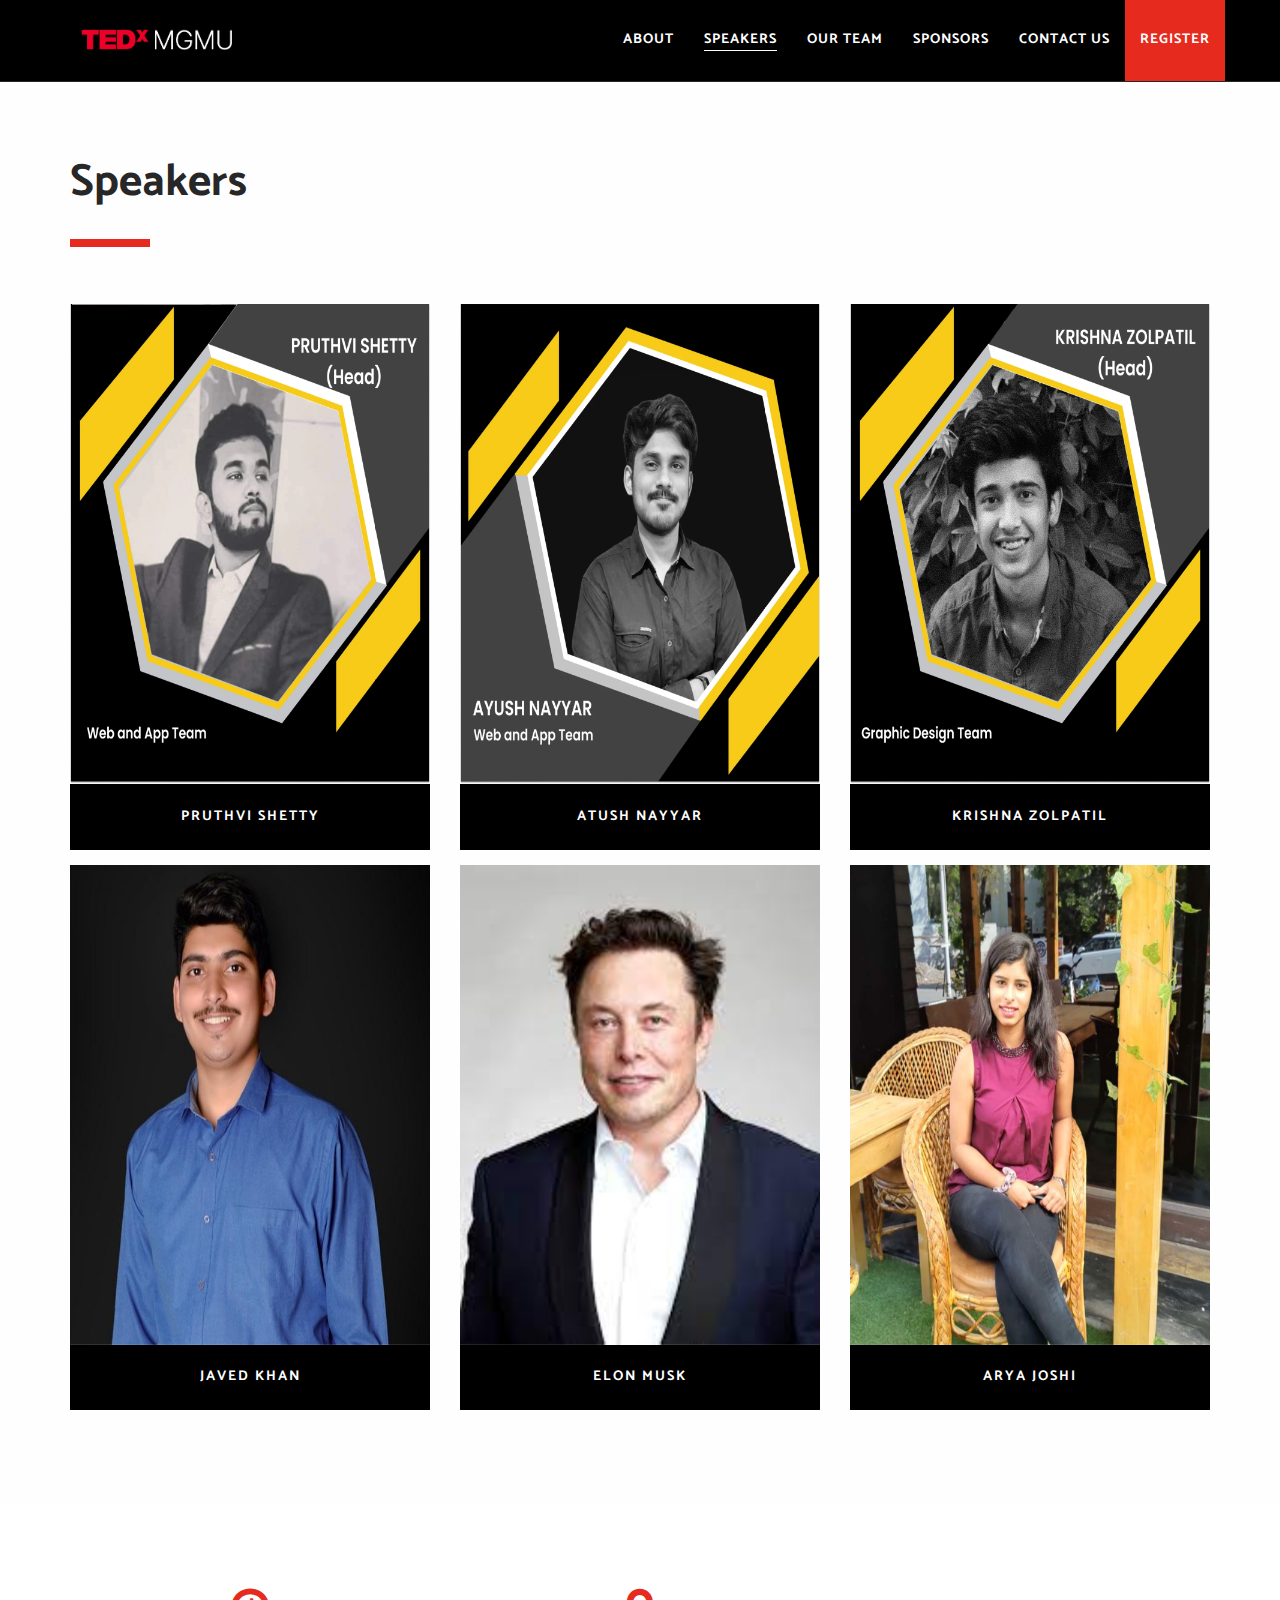
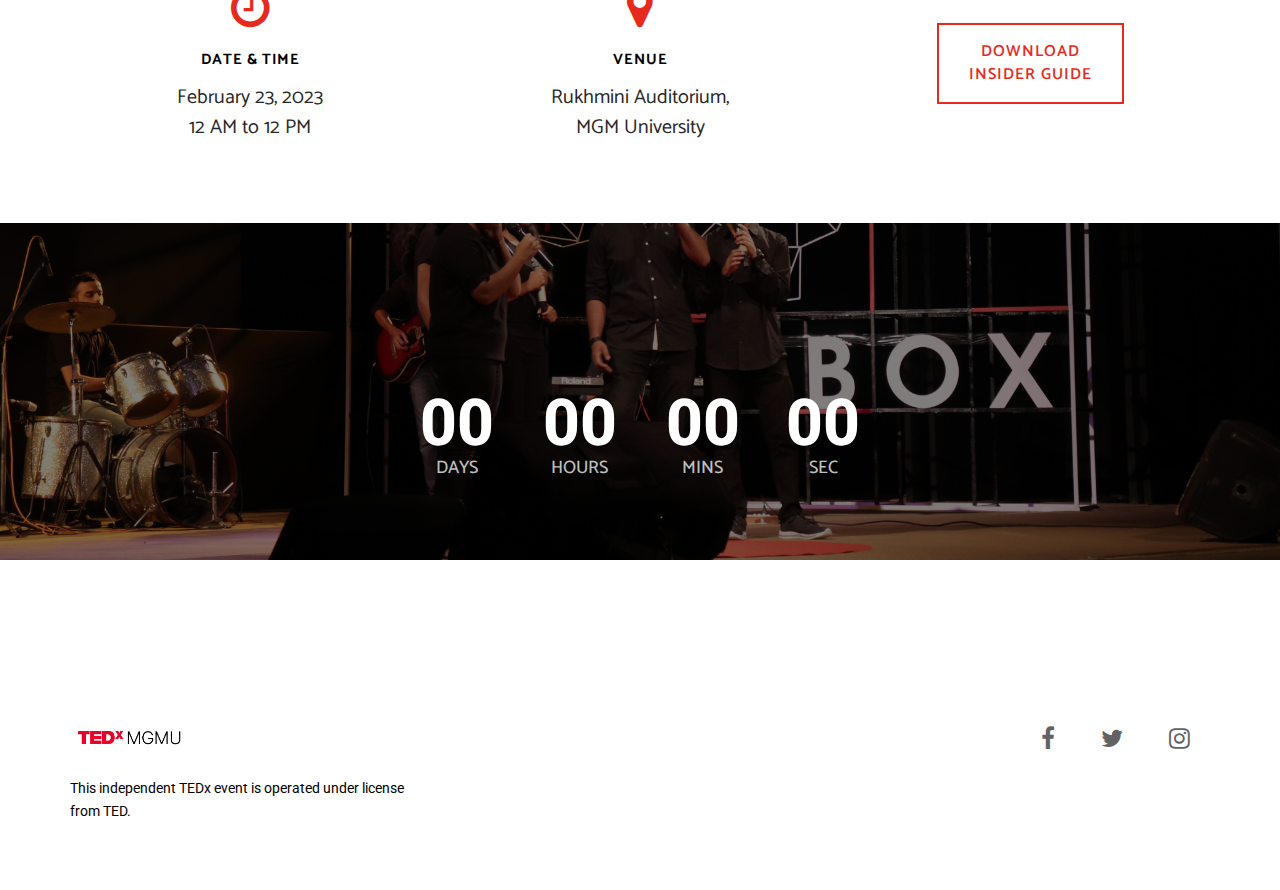
<file: speakers/index.html>
<!DOCTYPE html>
<html class="no-js" lang="en">
  <head>
    <meta charset="utf-8" />
    <meta
      name="viewport"
      content="width=device-width, initial-scale=1.0, maximum-scale=1"
    />
    <meta http-equiv="X-UA-Compatible" content="IE=edge" />

    <!-- Title, icon, description and keywords -->
    <title>Speakers | TEDxMGMU</title>
    <link rel="shortcut icon" href="../res/images/favicon.ico" />
    <meta
      name="description"
      content="Speakers for TEDxMGMU, x = independently organised TED event."
    />
    <meta name="keywords" content="TEDx, MGM, MGMU, Aurangabad, event, talks" />

    <!-- Social media tags -->
    <!-- Open Graph -->
    <meta property="og:title" content="Speakers for TEDxMGMU" />
    <meta property="og:description" content="TEDxMGMU" />
    <meta property="og:image" content="#" />
    <meta property="og:url" content="https://tedxmgmu.com/our-team" />
    <!-- Twitter -->
    <meta name="twitter:card" content="summary_large_image" />
    <meta name="twitter:site" content="@TEDxMGMU" />
    <!-- Google+ -->
    <meta itemprop="name" content="#" />
    <meta itemprop="description" content="TEDxMGMU" />
    <meta itemprop="image" content="#" />

    <!-- Browser themes -->
    <meta name="theme-color" content="#000" />

    <!-- Bootstrap -->
    <link rel="stylesheet" href="../res/css/bootstrap.min.css" />

    <!-- Font Icons -->
    <link rel="stylesheet" href="../res/css/font-awesome.min.css" />

    <!-- Plugins -->
    <link rel="stylesheet" href="../res/css/flickity.min.css" />
    <link rel="stylesheet" href="../res/css/magnific-popup.css" />

    <!-- Main styles -->
    <link rel="stylesheet" href="../res/css/main.css" />
    <link rel="stylesheet" href="../res/css/style.css" />

    <!-- Color skin -->
    <link rel="stylesheet" href="../res/css/color_red.css" />
  </head>

  <body id="page-top">
    <!-- Navigation Start -->
    <nav id="navigation" class="navbar navbar-fixed-top navbar-dark">
      <div class="container">
        <div class="row">
          <div class="navbar-header col-lg-3">
            <button
              type="button"
              class="navbar-toggle collapsed"
              data-toggle="collapse"
              data-target="#navbar"
            >
              <span class="sr-only">Toggle navigation</span>
              <span class="icon-bar"></span>
              <span class="icon-bar"></span>
              <span class="icon-bar"></span>
            </button>

            <a
              class="navbar-brand font-family-alt letter-spacing-1 text-extra-large text-uppercase"
              href="/"
            >
              <img
                class="logo-navbar-dark"
                src="../res/images/logos/logo-white.png"
                alt=""
              />
              <img
                class="logo-navbar-white"
                src="../res/images/logos/logo-black.png"
                alt=""
              />
            </a>
          </div>
          <!-- //.navbar-header -->

          <div id="navbar" class="navbar-collapse collapse col-lg-9 pull-right">
            <ul
              class="nav navbar-nav font-family-alt letter-spacing-1 text-uppercase font-weight-700"
            >
              <li><a href="/" class="line-height-unset">About</a></li>
              <li><a href="#page-top" class="page-scroll">Speakers</a></li>
              <li>
                <a href="/our-team/" class="line-height-unset">Our Team</a>
              </li>
              <li>
                <a href="#" class="line-height-unset">Sponsors</a>
              </li>
              <li>
                <a href="/contact/" class="line-height-unset">Contact Us</a>
              </li>
              <li class="bg-base-color">
                <a href="#" class="line-height-unset width-100"> Register </a>
              </li>
            </ul>
          </div>
          <!-- //.navbar-collapse -->
        </div>
        <!-- //.row -->
      </div>
      <!-- //.container -->
    </nav>
    <!-- //Navigation End -->

    <!-- Section - Speakers start -->
    <section id="speakers" class="bg-white-2">
      <div class="container">
        <div class="row no-padding-rl">
          <div class="col-md-12">
            <h2
              class="font-family-alt font-weight-700 sm-title-large title-extra-large-2 text-gray-dark-2"
            >
              Speakers
            </h2>
            <span
              class="bg-base-color xs-margin-6 xs-no-margin-rl margin-3 no-margin-rl separator-line-extra-thick-long"
            ></span>
            <br />
          </div>
          <!-- //.col-md-10 -->
        </div>
        <!-- //.row -->

        <div class="row">
          <!-- Speaker Box Start -->
          <div class="features-box speaker-box col-sm-6 col-md-4">
            <div class="overflow-hidden position-relative width-100">
              <div class="img-wrapper">
                <img src="/res/images/speakers/webPruthvi-2.png" alt="" />
              </div>
              <!-- //.img-wrapper -->

              <div
                class="bg-black no-padding-rl padding-6 position-relative text-center"
              >
                <span
                  class="display-block font-family-alt font-weight-700 letter-spacing-2 text-white text-medium text-uppercase"
                >
                  PRUTHVI SHETTY
                </span>
              </div>
              <!-- //.bg-black -->

              <div
                class="ease height-100 padding-2 position-absolute position-top position-left show-on-hover width-100"
              >
                <div class="bg-base-color height-100 width-100">
                  <div class="display-table height-100 width-100">
                    <div
                      class="display-table-cell no-padding-tb padding-11 vertical-align-middle text-uppercase text-white"
                    >
                      <span
                        class="display-block font-family-alt letter-spacing-1 title-small"
                      >
                        PRUTHVI SHETTY
                      </span>
                      <br />
                      <span
                        class="display-block font-weight-700 letter-spacing-1 text-medium"
                      >
                        Watashi ga Kitta &amp; <br />
                        MTS @ AntStack
                      </span>
                    </div>
                    <!-- //.display-table-cell -->
                  </div>
                  <!-- //.display-table -->
                </div>
                <!-- //.bg-base-color -->
              </div>
              <!-- //.ease -->
            </div>
            <!-- //.overflow-hidden -->
          </div>
          <!-- //Speaker Box End -->

          <!-- Speaker Box Start -->
          <div class="features-box speaker-box col-sm-6 col-md-4">
            <div class="overflow-hidden position-relative width-100">
              <div class="img-wrapper">
                <img src="/res/images/speakers/webAyush-2.png" alt="" />
              </div>
              <!-- //.img-wrapper -->

              <div
                class="bg-black no-padding-rl padding-6 position-relative text-center"
              >
                <span
                  class="display-block font-family-alt font-weight-700 letter-spacing-2 text-white text-medium text-uppercase"
                >
                  ATUSH NAYYAR
                </span>
              </div>
              <!-- //.bg-black -->

              <div
                class="ease height-100 padding-2 position-absolute position-top position-left show-on-hover width-100"
              >
                <div class="bg-base-color height-100 width-100">
                  <div class="display-table height-100 width-100">
                    <div
                      class="display-table-cell no-padding-tb padding-11 vertical-align-middle text-uppercase text-white"
                    >
                      <span
                        class="display-block font-family-alt letter-spacing-1 title-small"
                      >
                        AYUSH NAYYAR
                      </span>
                      <br />
                      <span
                        class="display-block font-weight-700 letter-spacing-1 text-medium"
                      >
                        SDE @ COUCHBASE &amp; <br />
                        Ex-intern HakerEarth
                      </span>
                    </div>
                    <!-- //.display-table-cell -->
                  </div>
                  <!-- //.display-table -->
                </div>
                <!-- //.bg-base-color -->
              </div>
              <!-- //.ease -->
            </div>
            <!-- //.overflow-hidden -->
          </div>
          <!-- //Speaker Box End -->

          <!-- Speaker Box Start -->
          <div class="features-box speaker-box col-sm-6 col-md-4">
            <div class="overflow-hidden position-relative width-100">
              <div class="img-wrapper">
                <img src="/res/images/speakers/graphicKrishna-2.png" alt="" />
              </div>
              <!-- //.img-wrapper -->

              <div
                class="bg-black no-padding-rl padding-6 position-relative text-center"
              >
                <span
                  class="display-block font-family-alt font-weight-700 letter-spacing-2 text-white text-medium text-uppercase"
                >
                  KRISHNA ZOLPATIL
                </span>
              </div>
              <!-- //.bg-black -->

              <div
                class="ease height-100 padding-2 position-absolute position-top position-left show-on-hover width-100"
              >
                <div class="bg-base-color height-100 width-100">
                  <div class="display-table height-100 width-100">
                    <div
                      class="display-table-cell no-padding-tb padding-11 vertical-align-middle text-uppercase text-white"
                    >
                      <span
                        class="display-block font-family-alt letter-spacing-1 title-small"
                      >
                        KRISHNA ZOLPATIL
                      </span>
                      <br />
                      <span
                        class="display-block font-weight-700 letter-spacing-1 text-medium"
                      >
                      </span>
                    </div>
                    <!-- //.display-table-cell -->
                  </div>
                  <!-- //.display-table -->
                </div>
                <!-- //.bg-base-color -->
              </div>
              <!-- //.ease -->
            </div>
            <!-- //.overflow-hidden -->
          </div>
          <!-- //Speaker Box End -->

          <!-- Speaker Box Start -->
          <div class="features-box speaker-box col-sm-6 col-md-4">
            <div class="overflow-hidden position-relative width-100">
              <div class="img-wrapper">
                <img src="/res/images/speakers/javed.png" alt="" />
              </div>
              <!-- //.img-wrapper -->

              <div
                class="bg-black no-padding-rl padding-6 position-relative text-center"
              >
                <span
                  class="display-block font-family-alt font-weight-700 letter-spacing-2 text-white text-medium text-uppercase"
                >
                  JAVED KHAN
                </span>
              </div>
              <!-- //.bg-black -->

              <div
                class="ease height-100 padding-2 position-absolute position-top position-left show-on-hover width-100"
              >
                <div class="bg-base-color height-100 width-100">
                  <div class="display-table height-100 width-100">
                    <div
                      class="display-table-cell no-padding-tb padding-11 vertical-align-middle text-uppercase text-white"
                    >
                      <span
                        class="display-block font-family-alt letter-spacing-1 title-small"
                      >
                        JAVED KHAN
                      </span>
                      <br />
                      <span
                        class="display-block font-weight-700 letter-spacing-1 text-medium"
                      >
                        Co-organizer &amp;<br />
                        NCC Cadet
                      </span>
                    </div>
                    <!-- //.display-table-cell -->
                  </div>
                  <!-- //.display-table -->
                </div>
                <!-- //.bg-base-color -->
              </div>
              <!-- //.ease -->
            </div>
            <!-- //.overflow-hidden -->
          </div>
          <!-- //Speaker Box End -->

          <!-- Speaker Box Start -->
          <div class="features-box speaker-box col-sm-6 col-md-4">
            <div class="overflow-hidden position-relative width-100">
              <div class="img-wrapper">
                <img src="/res/images/speakers/elon.png" alt="" />
              </div>
              <!-- //.img-wrapper -->

              <div
                class="bg-black no-padding-rl padding-6 position-relative text-center"
              >
                <span
                  class="display-block font-family-alt font-weight-700 letter-spacing-2 text-white text-medium text-uppercase"
                >
                  ELON MUSK
                </span>
              </div>
              <!-- //.bg-black -->

              <div
                class="ease height-100 padding-2 position-absolute position-top position-left show-on-hover width-100"
              >
                <div class="bg-base-color height-100 width-100">
                  <div class="display-table height-100 width-100">
                    <div
                      class="display-table-cell no-padding-tb padding-11 vertical-align-middle text-uppercase text-white"
                    >
                      <span
                        class="display-block font-family-alt letter-spacing-1 title-small"
                      >
                        ELON MUSK
                      </span>
                      <br />
                      <Graphic
                        class="display-block font-weight-700 letter-spacing-1 text-medium"
                      >
                        TELSA KA DRIVER &amp; 
                      </span>
                    </div>
                    <!-- //.display-table-cell -->
                  </div>
                  <!-- //.display-table -->
                </div>
                <!-- //.bg-base-color -->
              </div>
              <!-- //.ease -->
            </div>
            <!-- //.overflow-hidden -->
          </div>
          <!-- //Speaker Box End -->

          <!-- Speaker Box Start -->
          <div class="features-box speaker-box col-sm-6 col-md-4">
            <div class="overflow-hidden position-relative width-100">
              <div class="img-wrapper">
                <img src="/res/images/speakers/arya.png" alt="" />
              </div>
              <!-- //.img-wrapper -->

              <div
                class="bg-black no-padding-rl padding-6 position-relative text-center"
              >
                <span
                  class="display-block font-family-alt font-weight-700 letter-spacing-2 text-white text-medium text-uppercase"
                >
                  ARYA JOSHI
                </span>
              </div>
              <!-- //.bg-black -->

              <div
                class="ease height-100 padding-2 position-absolute position-top position-left show-on-hover width-100"
              >
                <div class="bg-base-color height-100 width-100">
                  <div class="display-table height-100 width-100">
                    <div
                      class="display-table-cell no-padding-tb padding-11 vertical-align-middle text-uppercase text-white"
                    >
                      <span
                        class="display-block font-family-alt letter-spacing-1 title-small"
                      >
                        ARYA JOSHI
                      </span>
                      <br />
                      <span
                        class="display-block font-weight-700 letter-spacing-1 text-medium"
                      >
                        SDE @ Schaeffler 
                      </span>
                    </div>
                    <!-- //.display-table-cell -->
                  </div>
                  <!-- //.display-table -->
                </div>
                <!-- //.bg-base-color -->
              </div>
              <!-- //.ease -->
            </div>
            <!-- //.overflow-hidden -->
          </div>
          <!-- //Speaker Box End -->
        </div>
        <!-- //.row -->
      </div>
      <!-- //.container -->
    </section>
    <!-- //Section - Speakers End -->

    <!-- Section - Event banner start -->
    <section id="event-banner" class="bg-white pull-up">
      <div class="container">
        <div class="row">
          <div class="col-sm-4 text-center">
            <i
              class="fa fa-clock-o display-block text-base-color title-extra-large-2"
            ></i>
            <span
              class="display-block font-family-alt font-weight-700 letter-spacing-1 margin-5 no-margin-bottom no-margin-rl text-large text-uppercase"
            >
              Date &amp; Time
            </span>
            <p
              class="margin-3 font-family-alt no-margin-bottom no-margin-rl title-small text-gray-dark-2"
            >
              February 23, 2023<br />
              12 AM to 12 PM
            </p>
          </div>
          <!-- //.col-sm-4 -->

          <div
            class="col-sm-4 xs-margin-8 xs-no-margin-bottom xs-no-margin-rl text-center"
          >
            <i
              class="fa fa-map-marker display-block text-base-color title-extra-large-2"
            ></i>
            <span
              class="display-block font-family-alt font-weight-700 letter-spacing-1 margin-5 no-margin-bottom no-margin-rl text-large text-uppercase"
            >
              Venue
            </span>
            <p
              class="margin-3 font-family-alt no-margin-bottom no-margin-rl title-small text-gray-dark-2"
            >
              Rukhmini Auditorium,<br />
              MGM University
            </p>
          </div>
          <!-- //.col-sm-4 -->

          <div
            id="banner-registration"
            class="col-sm-4 xs-margin-8 xs-no-margin-bottom xs-no-margin-rl text-center"
          >
            <a
              href="#"
              class="btn btn-outline-base-color sm-btn-medium btn-large no-margin-rl"
            >
              <span>Download<br />insider guide</span>
            </a>
          </div>
          <!-- //.col-sm-4 -->
        </div>
        <!-- //.row -->
      </div>
    </section>
    <!-- //Section - Event banner end -->

    <!-- Section - Parallax banner start -->
    <section
      id="home-bg-parallax"
      class="height-50 no-padding overflow-hidden width-100"
    >
      <!-- BG Parallax -->
      <div class="bg-parallax bg-overlay-black-5 width-100"></div>

      <div
        class="display-table height-100 position-absolute position-top position-left width-100"
      >
        <div class="display-table-cell vertical-align-middle">
          <div class="container">
            <div class="row">
              <div class="countdown-timer">
                <div class="days">
                  <span class="value">00</span>
                  <span class="label">DAYS</span>
                </div>
                <div class="hours">
                  <span class="value">00</span>
                  <span class="label">HOURS</span>
                </div>
                <div class="minutes">
                  <span class="value">00</span>
                  <span class="label">MINS</span>
                </div>
                <div class="seconds">
                  <span class="value">00</span>
                  <span class="label">SEC</span>
                </div>
              </div>
            </div>
            <!-- //.row -->
          </div>
          <!-- //.container -->
        </div>
        <!-- //.display-table-cell -->
      </div>
      <!-- //.display-table -->
    </section>
    <!-- //Section - Parallax banner end -->

    <!-- Footer Start -->
    <footer class="footer bg-white">
      <div class="container">
        <div class="row">
          <div class="col-sm-4">
            <div class="footer-logo xs-text-center">
              <img src="../res/images/logos/logo-black.png" alt="" />
            </div>
            <!-- //.footer-logo -->
            <p class="disclaimer xs-text-center">
              This independent TEDx event is operated under license from TED.
            </p>
            <!-- //.disclaimer -->
          </div>
          <!-- //.col-sm-4 -->

          <div class="col-sm-8">
            <div class="footer-social text-right">
              <ul
                class="list-inline list-unstyled no-margin xs-text-center xs-title-small title-medium"
              >
                <li>
                  <a href="https://www.facebook.com/mgmjnec/posts/tedxjnec-the-home-of-tedx-events-in-marathwada-jnec-takes-immense-pride-in-organ/2991147420933358/"><i class="fa fa-facebook"></i></a>
                </li>
                <li>
                  <a href="https://twitter.com/tedxjnec"
                    ><i class="fa fa-twitter"></i
                  ></a>
                </li>
                <li>
                  <a href="https://instagram.com/tedx_mgmu?igshid=YmMyMTA2M2Y=/"><i class="fa fa-instagram"></i></a>
                </li>
              </ul>
            </div>
            <!-- //.footer-social -->
          </div>
          <!-- //.col-sm-8 -->
        </div>
        <!-- //.row -->
      </div>
      <!-- //.container -->
    </footer>
    <!-- //Footer End -->

    <!-- Scroll to top -->
    <a href="#page-top" class="page-scroll scroll-to-top"
      ><i class="fa fa-angle-up"></i
    ></a>

    <!-- jQuery -->
    <script src="../res/js/jquery.min.js"></script>

    <!-- Bootstrap -->
    <script src="../res/js/bootstrap.min.js"></script>

    <!-- Plugins -->
    <script src="../res/js/pace.min.js"></script>
    <script src="../res/js/debouncer.min.js"></script>
    <script src="../res/js/jquery.easing.min.js"></script>
    <script src="../res/js/jquery.inview.min.js"></script>
    <script src="../res/js/jquery.matchHeight.js"></script>
    <script src="../res/js/isotope.pkgd.min.js"></script>
    <script src="../res/js/imagesloaded.pkgd.min.js"></script>
    <script src="../res/js/flickity.pkgd.min.js"></script>
    <script src="../res/js/jquery.magnific-popup.min.js"></script>
    <script src="../res/js/jquery.validate.min.js"></script>

    <!-- BG Parallax JS -->
    <script src="../res/js/TweenMax.min.js"></script>
    <script src="../res/js/ScrollMagic.min.js"></script>
    <script src="../res/js/animation.gsap.min.js"></script>

    <!-- Theme -->
    <script src="../res/js/main.js"></script>

    <!-- Countdown -->
    <script src="../res/js/jquery.countdown.min.js"></script>
    <script src="../res/js/countdown.js"></script>
  </body>
</html>
</file>
<file: res/css/main.css>
@import url(https://fonts.googleapis.com/css?family=Roboto:300,400,700);
@import url(https://fonts.googleapis.com/css?family=Catamaran:400,700,900);

body,
html,
ul {
  margin: 0;
  padding: 0
}
ol {
  padding-left: 0
}

.features-box p,
img {
  -webkit-backface-visibility: hidden
}

body,
html {
  height: 100%
}

body {
  color: #000;
  font-family: Roboto, sans-serif;
  font-size: 14px;
  -webkit-font-smoothing: antialiased;
  line-height: 23px;
  overflow-x: hidden
}

p {
  font-size: 16px
}

a,
a:active {
  color: #626262;
  text-decoration: none
}

a:focus,
a:hover {
  color: #272727;
  text-decoration: none
}

a:focus {
  outline: 0!important
}

img {
  height: auto;
  max-width: 100%
}

video {
  background-size: cover;
  display: table-cell;
  vertical-align: middle;
  width: 100%
}

dl,
ol,
ul {
  list-style-position: outside
}

ul {
  list-style: none
}

iframe {
  border: 0
}

input,
select,
textarea {
  letter-spacing: 1px;
  margin: 0 0 20px;
  max-width: 100%;
  padding: 8px 15px;
  resize: none;
  width: 100%;
  border: 2px solid rgba(0, 0, 0, .13)!important;
  font-size: 13px
}

input[type=button],
input[type=text],
input[type=email],
input[type=search],
input[type=password],
input[type=submit],
select,
textarea {
  -webkit-appearance: none;
  -moz-appearance: none;
  appearance: none;
  border-radius: 0;
  -webkit-transition: border .2s ease-in-out;
  -moz-transition: border .2s ease-in-out;
  -o-transition: border .2s ease-in-out;
  transition: border .2s ease-in-out;
  padding: 12px 24px
}

input:focus,
textarea:focus {
  border: 1px solid #989898;
  outline: 0
}

input[type=submit] {
  width: auto
}

select {
  color: #272727;
  outline: 0
}

select::-ms-expand {
  display: none
}

.select-wrapper {
  background: url(../images/icons/select-arrow.png) 97% 50% no-repeat #fff;
  box-shadow: none;
  margin-bottom: 20px;
  overflow: hidden;
  width: 100%
}

.select-wrapper select {
  background-color: transparent;
  background-image: none;
  cursor: pointer;
  margin-bottom: 0
}

form .error {
  border-color: #c00!important
}

form label.error {
  display: none!important
}

::selection {
  background: #dfdfdf;
  color: #000
}

::-moz-selection {
  background: #dfdfdf;
  color: #000
}

::-webkit-input-placeholder {
  color: #666!important;
  font-size: 13px;
  text-overflow: ellipsis
}

:-moz-placeholder {
  color: #666!important;
  font-size: 13px;
  opacity: 1;
  text-overflow: ellipsis
}

:-ms-input-placeholder {
  color: #666!important;
  font-size: 13px;
  opacity: 1;
  text-overflow: ellipsis
}

::-webkit-scrollbar {
  width: 12px
}

::-webkit-scrollbar-track {
  -webkit-box-shadow: inset 0 0 6px rgba(0, 0, 0, .3);
  -moz-box-shadow: inset 0 0 6px rgba(0, 0, 0, .3);
  box-shadow: inset 0 0 6px rgba(0, 0, 0, .3)
}

::-webkit-scrollbar-thumb {
  background: rgba(210, 210, 210, .8);
  -webkit-box-shadow: inset 0 0 6px rgba(0, 0, 0, .5);
  -moz-box-shadow: inset 0 0 6px rgba(0, 0, 0, .5);
  box-shadow: inset 0 0 6px rgba(0, 0, 0, .5)
}

::-webkit-scrollbar-thumb:window-inactive {
  background: rgba(210, 210, 210, .4)
}

h1,
h2,
h3,
h4,
h5,
h6 {
  margin: 0;
  padding: 0
}

.text-extra-small {
  font-size: 10px!important;
  line-height: 15px!important
}

.text-small {
  font-size: 11px!important;
  line-height: 20px!important
}

.text-medium {
  font-size: 14px!important;
  line-height: 22px!important
}

.text-large {
  font-size: 15px!important;
  line-height: 24px!important
}

.text-extra-large {
  font-size: 18px!important;
  line-height: 26px!important
}

.title-small {
  font-size: 20px!important;
  line-height: 30px!important
}

.title-medium {
  font-size: 24px!important;
  line-height: 32px!important
}

.title-large {
  font-size: 28px!important;
  line-height: 34px!important
}

.title-extra-large {
  font-size: 35px!important;
  line-height: 38px!important
}

.title-extra-large-2 {
  font-size: 45px!important;
  line-height: 45px!important
}

.title-extra-large-3 {
  font-size: 50px!important;
  line-height: 50px!important
}

.title-extra-large-4 {
  font-size: 70px!important;
  line-height: 70px!important
}

.title-extra-large-5 {
  font-size: 80px!important;
  line-height: 80px!important
}

.title-big {
  font-size: 100px!important;
  line-height: 100px!important
}

.title-big-2 {
  font-size: 125px!important;
  line-height: 125px!important
}

.title-big-3 {
  font-size: 150px!important;
  line-height: 150px!important
}

.font-family-base {
  font-family: Roboto, sans-serif!important
}

.btn,
.font-family-alt {
  font-family: Catamaran, sans-serif!important
}

.font-weight-100 {
  font-weight: 100!important
}

.font-weight-300 {
  font-weight: 300!important
}

.font-weight-400 {
  font-weight: 400!important
}

.font-weight-600 {
  font-weight: 600!important
}

.font-weight-700 {
  font-weight: 700!important
}

.font-weight-900 {
  font-weight: 900!important
}

.letter-spacing-1 {
  letter-spacing: 1px!important
}

.letter-spacing-2 {
  letter-spacing: 2px!important
}

.letter-spacing-3 {
  letter-spacing: 3px!important
}

.letter-spacing-4 {
  letter-spacing: 4px!important
}

.letter-spacing-5 {
  letter-spacing: 5px!important
}

.letter-spacing-6 {
  letter-spacing: 6px!important
}

.letter-spacing-7 {
  letter-spacing: 7px!important
}

.letter-spacing-8 {
  letter-spacing: 8px!important
}

.letter-spacing-9 {
  letter-spacing: 9px!important
}

.letter-spacing-10 {
  letter-spacing: 10px!important
}

.no-letter-spacing {
  letter-spacing: 0!important
}

.line-height-none {
  line-height: 0!important
}

.line-height-unset {
  line-height: unset!important
}

.text-decoration-line-through {
  text-decoration: line-through!important
}

.text-decoration-underline {
  text-decoration: underline!important
}

.text-transform-none {
  text-transform: none!important
}

.text-transform-unset {
  text-transform: unset!important
}

.word-wrap {
  word-wrap: break-word
}

.bg-cover,
.bg-fix,
.bg-parallax {
  background-repeat: no-repeat!important;
  overflow: hidden;
  background-position: center center!important;
  position: relative;
  background-size: cover!important
}

.bg-fix {
  -webkit-animation-duration: 0s;
  -webkit-animation-fill-mode: none;
  background-attachment: fixed!important
}

.bg-parallax {
  height: 150%;
  top: -75%
}

.bg-position-top {
  background-position: right top!important
}

.bg-position-right {
  background-position: right center!important
}

.bg-position-left {
  background-position: left center!important
}

.bg-hover-transparent:hover {
  background-color: transparent!important
}

.bg-overlay-black-1,
.bg-overlay-black-2,
.bg-overlay-black-3,
.bg-overlay-black-4,
.bg-overlay-black-5,
.bg-overlay-black-6,
.bg-overlay-black-7,
.bg-overlay-black-8,
.bg-overlay-black-9,
.bg-overlay-gray-1,
.bg-overlay-gray-2,
.bg-overlay-gray-3,
.bg-overlay-gray-4,
.bg-overlay-gray-5,
.bg-overlay-gray-6,
.bg-overlay-gray-7,
.bg-overlay-gray-8,
.bg-overlay-gray-9 {
  position: relative
}

.bg-overlay-black-1:before,
.bg-overlay-black-2:before,
.bg-overlay-black-3:before,
.bg-overlay-black-4:before,
.bg-overlay-black-5:before,
.bg-overlay-black-6:before,
.bg-overlay-black-7:before,
.bg-overlay-black-8:before,
.bg-overlay-black-9:before,
.bg-overlay-gray-1:before,
.bg-overlay-gray-2:before,
.bg-overlay-gray-3:before,
.bg-overlay-gray-4:before,
.bg-overlay-gray-5:before,
.bg-overlay-gray-6:before,
.bg-overlay-gray-7:before,
.bg-overlay-gray-8:before,
.bg-overlay-gray-9:before {
  content: '';
  display: block;
  height: 100%;
  left: 0;
  position: absolute;
  top: 0;
  width: 100%
}

.bg-overlay-black-1:before {
  background: rgba(0, 0, 0, .1)!important
}

.bg-overlay-black-2:before {
  background: rgba(0, 0, 0, .2)!important
}

.bg-overlay-black-3:before {
  background: rgba(0, 0, 0, .3)!important
}

.bg-overlay-black-4:before {
  background: rgba(0, 0, 0, .4)!important
}

.bg-overlay-black-5:before {
  background: rgba(0, 0, 0, .5)!important
}

.bg-overlay-black-6:before {
  background: rgba(0, 0, 0, .6)!important
}

.bg-overlay-black-7:before {
  background: rgba(0, 0, 0, .7)!important
}

.bg-overlay-black-8:before {
  background: rgba(0, 0, 0, .8)!important
}

.bg-overlay-black-9:before {
  background: rgba(0, 0, 0, .9)!important
}

.bg-overlay-gray-1:before {
  background: rgba(37, 37, 37, .1)!important
}

.bg-overlay-gray-2:before {
  background: rgba(37, 37, 37, .2)!important
}

.bg-overlay-gray-3:before {
  background: rgba(37, 37, 37, .3)!important
}

.bg-overlay-gray-4:before {
  background: rgba(37, 37, 37, .4)!important
}

.bg-overlay-gray-5:before {
  background: rgba(37, 37, 37, .5)!important
}

.bg-overlay-gray-6:before {
  background: rgba(37, 37, 37, .6)!important
}

.bg-overlay-gray-7:before {
  background: rgba(37, 37, 37, .7)!important
}

.bg-overlay-gray-8:before {
  background: rgba(37, 37, 37, .8)!important
}

.bg-overlay-gray-9:before {
  background: rgba(37, 37, 37, .9)!important
}

.border {
  border: 1px solid rgba(0, 0, 0, .1)!important
}

.border-top {
  border-top: 1px solid rgba(0, 0, 0, .1)
}

.border-right {
  border-right: 1px solid rgba(0, 0, 0, .1)
}

.border-bottom {
  border-bottom: 1px solid rgba(0, 0, 0, .1)
}

.border-left {
  border-left: 1px solid rgba(0, 0, 0, .1)
}

.border-thick {
  border-width: 2px!important
}

.border-medium-thick {
  border-width: 3px!important
}

.border-extra-thick {
  border-width: 4px!important
}

.no-border-tb,
.no-border-top {
  border-top: none!important
}

.no-border-bottom,
.no-border-tb {
  border-bottom: none!important
}

.no-border-right,
.no-border-rl {
  border-right: none!important
}

.no-border-left,
.no-border-rl {
  border-left: none!important
}

.border-circle {
  border-radius: 50%!important
}

.border-round {
  border-radius: 3px!important
}

.no-border {
  border: none!important
}

.no-border-radius {
  border-radius: 0!important
}

.button {
  margin-top: 0;
  margin-bottom: 0
}

.btn {
  border: 2px solid transparent;
  border-radius: 0;
  display: inline-block;
  font-size: 12px;
  font-weight: 600;
  letter-spacing: 1px;
  margin-right: 15px;
  padding: 8px 20px 9px;
  text-transform: uppercase;
  width: auto;
  -webkit-transition: all .2s ease-in-out;
  -moz-transition: all .2s ease-in-out;
  -o-transition: all .2s ease-in-out;
  transition: all .2s ease-in-out
}

.btn:hover {
  background-color: transparent
}

.btn:focus {
  border-width: 2px!important
}

.btn i {
  margin-right: 5px
}

.btn-round {
  border-radius: 4px!important
}

.btn.btn-extra-small {
  font-size: 9px;
  padding: 4px 12px 3px
}

.btn.btn-small {
  font-size: 11px;
  padding: 5px 14px
}

.btn.btn-medium {
  font-size: 14px;
  padding: 10px 22px
}

.btn.btn-large {
  font-size: 16px;
  padding: 16px 30px
}

.btn.btn-extra-large {
  font-size: 18px;
  padding: 18px 35px
}

.btn.btn-hover-transparent:hover {
  background-color: transparent!important
}

.btn.btn-border-thin,
.btn.btn-border-thin:focus {
  border-width: 1px!important
}

.btn.btn-border-thick,
.btn.btn-border-thick:focus {
  border-width: 4px!important
}

.display-block {
  display: block!important
}

.display-inherit {
  display: inherit!important
}

.display-inline {
  display: inline!important
}

.display-inline-block {
  display: inline-block!important
}

.display-none {
  display: none!important
}

.display-table {
  display: table!important
}

.display-table-cell {
  display: table-cell!important
}

.ease {
  -webkit-transition: all .2s ease-in-out;
  -moz-transition: all .2s ease-in-out;
  -o-transition: all .2s ease-in-out;
  transition: all .2s ease-in-out
}

.title-sideline-base-color,
.title-sideline-black,
.title-sideline-blue,
.title-sideline-gray,
.title-sideline-gray-dark,
.title-sideline-gray-dark-2,
.title-sideline-gray-light,
.title-sideline-gray-light-2,
.title-sideline-green,
.title-sideline-green-2,
.title-sideline-orange,
.title-sideline-orange-2,
.title-sideline-pink,
.title-sideline-purple,
.title-sideline-red,
.title-sideline-white,
.title-sideline-white-2,
.title-sideline-white-3,
.title-strikethrough-base-color,
.title-strikethrough-black,
.title-strikethrough-blue,
.title-strikethrough-gray,
.title-strikethrough-gray-dark,
.title-strikethrough-gray-dark-2,
.title-strikethrough-gray-light,
.title-strikethrough-gray-light-2,
.title-strikethrough-green,
.title-strikethrough-green-2,
.title-strikethrough-orange,
.title-strikethrough-orange-2,
.title-strikethrough-pink,
.title-strikethrough-purple,
.title-strikethrough-red,
.title-strikethrough-white,
.title-strikethrough-white-2,
.title-strikethrough-white-3,
.title-underline-base-color,
.title-underline-black,
.title-underline-blue,
.title-underline-gray,
.title-underline-gray-dark,
.title-underline-gray-dark-2,
.title-underline-gray-light,
.title-underline-gray-light-2,
.title-underline-green,
.title-underline-green-2,
.title-underline-orange,
.title-underline-orange-2,
.title-underline-pink,
.title-underline-purple,
.title-underline-red,
.title-underline-thick-base-color,
.title-underline-thick-black,
.title-underline-thick-blue,
.title-underline-thick-gray,
.title-underline-thick-gray-dark,
.title-underline-thick-gray-dark-2,
.title-underline-thick-gray-light,
.title-underline-thick-gray-light-2,
.title-underline-thick-green,
.title-underline-thick-green-2,
.title-underline-thick-orange,
.title-underline-thick-orange-2,
.title-underline-thick-pink,
.title-underline-thick-purple,
.title-underline-thick-red,
.title-underline-thick-white,
.title-underline-thick-white-2,
.title-underline-thick-white-3,
.title-underline-white,
.title-underline-white-2,
.title-underline-white-3 {
  display: inline-block
}

.title-sideline-base-color,
.title-sideline-black,
.title-sideline-blue,
.title-sideline-gray,
.title-sideline-gray-dark,
.title-sideline-gray-dark-2,
.title-sideline-gray-light,
.title-sideline-gray-light-2,
.title-sideline-green,
.title-sideline-green-2,
.title-sideline-orange,
.title-sideline-orange-2,
.title-sideline-pink,
.title-sideline-purple,
.title-sideline-red,
.title-sideline-white,
.title-sideline-white-2,
.title-sideline-white-3,
.title-strikethrough-base-color,
.title-strikethrough-black,
.title-strikethrough-blue,
.title-strikethrough-gray,
.title-strikethrough-gray-dark,
.title-strikethrough-gray-dark-2,
.title-strikethrough-gray-light,
.title-strikethrough-gray-light-2,
.title-strikethrough-green,
.title-strikethrough-green-2,
.title-strikethrough-orange,
.title-strikethrough-orange-2,
.title-strikethrough-pink,
.title-strikethrough-purple,
.title-strikethrough-red,
.title-strikethrough-white,
.title-strikethrough-white-2,
.title-strikethrough-white-3 {
  position: relative
}

.title-underline-base-color,
.title-underline-black,
.title-underline-blue,
.title-underline-gray,
.title-underline-gray-dark,
.title-underline-gray-dark-2,
.title-underline-gray-light,
.title-underline-gray-light-2,
.title-underline-green,
.title-underline-green-2,
.title-underline-orange,
.title-underline-orange-2,
.title-underline-pink,
.title-underline-purple,
.title-underline-red,
.title-underline-white,
.title-underline-white-2,
.title-underline-white-3 {
  border-bottom: 2px solid transparent;
  padding-bottom: 3px
}

.title-underline-thick-base-color,
.title-underline-thick-black,
.title-underline-thick-blue,
.title-underline-thick-gray,
.title-underline-thick-gray-dark,
.title-underline-thick-gray-dark-2,
.title-underline-thick-gray-light,
.title-underline-thick-gray-light-2,
.title-underline-thick-green,
.title-underline-thick-green-2,
.title-underline-thick-orange,
.title-underline-thick-orange-2,
.title-underline-thick-pink,
.title-underline-thick-purple,
.title-underline-thick-red,
.title-underline-thick-white,
.title-underline-thick-white-2,
.title-underline-thick-white-3 {
  border-bottom: 5px solid transparent;
  padding-bottom: 4px
}

.title-sideline-base-color,
.title-sideline-black,
.title-sideline-blue,
.title-sideline-gray,
.title-sideline-gray-dark,
.title-sideline-gray-dark-2,
.title-sideline-gray-light,
.title-sideline-gray-light-2,
.title-sideline-green,
.title-sideline-green-2,
.title-sideline-orange,
.title-sideline-orange-2,
.title-sideline-pink,
.title-sideline-purple,
.title-sideline-red,
.title-sideline-white,
.title-sideline-white-2,
.title-sideline-white-3 {
  padding: 0
}

.title-sideline-base-color:before,
.title-sideline-black:before,
.title-sideline-blue:before,
.title-sideline-gray-dark-2:before,
.title-sideline-gray-dark:before,
.title-sideline-gray-light-2:before,
.title-sideline-gray-light:before,
.title-sideline-gray:before,
.title-sideline-green-2:before,
.title-sideline-green:before,
.title-sideline-orange-2:before,
.title-sideline-orange:before,
.title-sideline-pink:before,
.title-sideline-purple:before,
.title-sideline-red:before,
.title-sideline-white-2:before,
.title-sideline-white-3:before,
.title-sideline-white:before {
  content: '';
  margin-top: -2px;
  position: absolute;
  left: -20px;
  top: 50%;
  width: 12px;
  height: 4px
}

.title-strikethrough-base-color:before,
.title-strikethrough-black:before,
.title-strikethrough-blue:before,
.title-strikethrough-gray-dark-2:before,
.title-strikethrough-gray-dark:before,
.title-strikethrough-gray-light-2:before,
.title-strikethrough-gray-light:before,
.title-strikethrough-gray:before,
.title-strikethrough-green-2:before,
.title-strikethrough-green:before,
.title-strikethrough-orange-2:before,
.title-strikethrough-orange:before,
.title-strikethrough-pink:before,
.title-strikethrough-purple:before,
.title-strikethrough-red:before,
.title-strikethrough-white-2:before,
.title-strikethrough-white-3:before,
.title-strikethrough-white:before {
  content: '';
  display: block;
  margin-top: -1px;
  position: absolute;
  top: 50%;
  left: 0;
  width: 100%;
  height: 2px
}

.height-50 {
  height: 50%!important
}

.height-100 {
  height: 100%!important
}

.height-auto {
  height: auto!important
}

.min-height-100 {
  min-height: 100%
}

.img-box-shadow {
  box-shadow: 0 0 25px 0 rgba(0, 0, 0, .04)
}

.img-box-shadow-shallow {
  box-shadow: 0 0 20px 0 rgba(0, 0, 0, .06)
}

.img-box-shadow-wide {
  box-shadow: 0 23px 40px rgba(0, 0, 0, .2)
}

.margin-1 {
  margin: 1%!important
}

.margin-1-5 {
  margin: 1.5%!important
}

.margin-2 {
  margin: 2%!important
}

.margin-2-5 {
  margin: 2.5%!important
}

.margin-3 {
  margin: 3%!important
}

.margin-3-5 {
  margin: 3.5%!important
}

.margin-4 {
  margin: 4%!important
}

.margin-4-5 {
  margin: 4.5%!important
}

.margin-5 {
  margin: 5%!important
}

.margin-5-5 {
  margin: 5.5%!important
}

.margin-6 {
  margin: 6%!important
}

.margin-6-5 {
  margin: 6.5%!important
}

.margin-7 {
  margin: 7%!important
}

.margin-7-5 {
  margin: 7.5%!important
}

.margin-8 {
  margin: 8%!important
}

.margin-8-5 {
  margin: 8.5%!important
}

.margin-9 {
  margin: 9%!important
}

.margin-9-5 {
  margin: 9.5%!important
}

.margin-10 {
  margin: 10%!important
}

.margin-10-5 {
  margin: 10.5%!important
}

.margin-11 {
  margin: 11%!important
}

.margin-11-5 {
  margin: 11.5%!important
}

.margin-12 {
  margin: 12%!important
}

.margin-12-5 {
  margin: 12.5%!important
}

.margin-13 {
  margin: 13%!important
}

.margin-13-5 {
  margin: 13.5%!important
}

.margin-14 {
  margin: 14%!important
}

.margin-14-5 {
  margin: 14.5%!important
}

.margin-15 {
  margin: 15%!important
}

.margin-15-5 {
  margin: 15.5%!important
}

.margin-16 {
  margin: 16%!important
}

.margin-16-5 {
  margin: 16.5%!important
}

.margin-17 {
  margin: 17%!important
}

.margin-17-5 {
  margin: 17.5%!important
}

.margin-18 {
  margin: 18%!important
}

.margin-18-5 {
  margin: 18.5%!important
}

.margin-19 {
  margin: 19%!important
}

.margin-19-5 {
  margin: 19.5%!important
}

.margin-20 {
  margin: 20%!important
}

.margin-20-5 {
  margin: 20.5%!important
}

.no-margin-tb,
.no-margin-top {
  margin-top: 0!important
}

.no-margin-bottom,
.no-margin-tb {
  margin-bottom: 0!important
}

.margin-rl-auto {
  margin-right: auto!important;
  margin-left: auto!important
}

.margin-top-16p {
  margin-top: 16px;
}

.no-margin-right,
.no-margin-rl {
  margin-right: 0!important
}

.no-margin-left,
.no-margin-rl {
  margin-left: 0!important
}

.no-margin {
  margin: 0!important
}

.opacity-0 {
  opacity: 0!important
}

.opacity-1 {
  opacity: .1!important
}

.opacity-2 {
  opacity: .2!important
}

.opacity-3 {
  opacity: .3!important
}

.opacity-4 {
  opacity: .4!important
}

.opacity-5 {
  opacity: .5!important
}

.opacity-6 {
  opacity: .6!important
}

.opacity-7 {
  opacity: .7!important
}

.opacity-8 {
  opacity: .8!important
}

.opacity-9 {
  opacity: .9!important
}

.no-opacity {
  opacity: 1!important
}

.overflow-auto {
  overflow: auto!important
}

.overflow-hidden {
  overflow: hidden!important
}

.overflow-visible {
  overflow: visible!important
}

.padding-1 {
  padding: 1%!important
}

.padding-1-5 {
  padding: 1.5%!important
}

.padding-2 {
  padding: 2%!important
}

.padding-2-5 {
  padding: 2.5%!important
}

.padding-3 {
  padding: 3%!important
}

.padding-3-5 {
  padding: 3.5%!important
}

.padding-4 {
  padding: 4%!important
}

.padding-4-5 {
  padding: 4.5%!important
}

.padding-5 {
  padding: 5%!important
}

.padding-5-5 {
  padding: 5.5%!important
}

.padding-6 {
  padding: 6%!important
}

.padding-6-5 {
  padding: 6.5%!important
}

.padding-7 {
  padding: 7%!important
}

.padding-7-5 {
  padding: 7.5%!important
}

.padding-8 {
  padding: 8%!important
}

.padding-8-5 {
  padding: 8.5%!important
}

.padding-9 {
  padding: 9%!important
}

.padding-9-5 {
  padding: 9.5%!important
}

.padding-10 {
  padding: 10%!important
}

.padding-10-5 {
  padding: 10.5%!important
}

.padding-11 {
  padding: 11%!important
}

.padding-11-5 {
  padding: 11.5%!important
}

.padding-12 {
  padding: 12%!important
}

.padding-12-5 {
  padding: 12.5%!important
}

.padding-13 {
  padding: 13%!important
}

.padding-13-5 {
  padding: 13.5%!important
}

.padding-14 {
  padding: 14%!important
}

.padding-14-5 {
  padding: 14.5%!important
}

.padding-15 {
  padding: 15%!important
}

.padding-15-5 {
  padding: 15.5%!important
}

.padding-16 {
  padding: 16%!important
}

.padding-16-5 {
  padding: 16.5%!important
}

.padding-17 {
  padding: 17%!important
}

.padding-17-5 {
  padding: 17.5%!important
}

.padding-18 {
  padding: 18%!important
}

.padding-18-5 {
  padding: 18.5%!important
}

.padding-19 {
  padding: 19%!important
}

.padding-19-5 {
  padding: 19.5%!important
}

.padding-20 {
  padding: 20%!important
}

.padding-20-5 {
  padding: 20.5%!important
}

.padding-tb-9px {
  padding-top: 9px;
  padding-bottom: 9px
}

.no-padding-tb,
.no-padding-top {
  padding-top: 0!important
}

.no-padding-bottom,
.no-padding-tb {
  padding-bottom: 0!important
}

.padding-rl-13px {
  padding-right: 13px;
  padding-left: 13px
}

.no-padding-right,
.no-padding-rl {
  padding-right: 0!important
}

.no-padding-left,
.no-padding-rl {
  padding-left: 0!important
}

.no-padding {
  padding: 0!important
}

.position-absolute {
  position: absolute!important
}

.position-fixed {
  position: fixed!important
}

.position-relative {
  position: relative!important
}

.position-top {
  top: 0!important
}

.position-right {
  right: 0!important
}

.position-bottom {
  bottom: 0!important
}

.position-left {
  left: 0!important
}

.position-top-50 {
  top: 50%!important
}

.position-left-50 {
  left: 50%!important
}

.separator-line,
.separator-line-extra-thick,
.separator-line-extra-thick-full,
.separator-line-extra-thick-long,
.separator-line-full,
.separator-line-long,
.separator-line-medium-thick,
.separator-line-medium-thick-full,
.separator-line-medium-thick-long,
.separator-line-thick,
.separator-line-thick-full,
.separator-line-thick-long,
.separator-line-thin,
.separator-line-thin-full,
.separator-line-thin-long {
  display: block
}

.separator-line-thin,
.separator-line-thin-full,
.separator-line-thin-long {
  height: 1px
}

.separator-line,
.separator-line-full,
.separator-line-long {
  height: 2px
}

.separator-line-thick,
.separator-line-thick-full,
.separator-line-thick-long {
  height: 4px
}

.separator-line-medium-thick,
.separator-line-medium-thick-full,
.separator-line-medium-thick-long {
  height: 6px
}

.separator-line-extra-thick,
.separator-line-extra-thick-full,
.separator-line-extra-thick-long {
  height: 8px
}

.separator-line,
.separator-line-extra-thick,
.separator-line-medium-thick,
.separator-line-thick,
.separator-line-thin {
  width: 30px
}

.separator-line-extra-thick-long,
.separator-line-long,
.separator-line-medium-thick-long,
.separator-line-thick-long,
.separator-line-thin-long {
  width: 80px
}

.separator-line-extra-thick-full,
.separator-line-full,
.separator-line-medium-thick-full,
.separator-line-thick-full,
.separator-line-thin-full {
  width: 100%
}

.vertical-align-top {
  vertical-align: top!important
}

.vertical-align-middle {
  vertical-align: middle!important
}

.vertical-align-bottom {
  vertical-align: bottom!important
}

.width-20 {
  width: 20%!important
}

.width-25 {
  width: 25%!important
}

.width-50 {
  width: 50%!important
}

.width-100 {
  width: 100%!important
}

.width-auto {
  width: auto!important
}

.min-width-100 {
  min-width: 100%
}

.features-box:hover .show-on-hover:not(.disabled) {
  opacity: .8
}

.features-box .box-shadow-yes {
  -webkit-box-shadow: 5px 5px 30px 0 rgba(0, 0, 0, .03);
  -moz-box-shadow: 5px 5px 30px 0 rgba(0, 0, 0, .03);
  box-shadow: 5px 5px 30px 0 rgba(0, 0, 0, .03)
}

.features-box .show-on-hover {
  opacity: 0
}

.features-box .show-on-hover.active {
  opacity: .8
}

.carousel.carousel-fullscreen,
.carousel.carousel-fullscreen .flickity-viewport {
  height: 100%!important;
  width: 100%!important
}

.gallery-grid figcaption,
.gallery-grid figcaption .display-table,
.gallery-grid img {
  -webkit-transition: all .3s ease;
  -moz-transition: all .3s ease;
  -o-transition: all .3s ease;
  transition: all .3s ease
}

.gallery-wrapper {
  clear: both;
  width: 100%
}

.gallery-grid .item {
  float: left
}

.gallery-grid figure {
  overflow: hidden;
  position: relative;
  width: 100%;
  height: 100%
}

.gallery-grid figcaption {
  background-color: rgba(0, 0, 0, .6);
  height: 100%;
  opacity: 0;
  position: absolute;
  top: 0;
  left: 0;
  width: 100%
}

.gallery-grid figure:hover figcaption,
.mfp-bg {
  opacity: 1
}

.gallery-grid figcaption a {
  display: block;
  height: 100%;
  position: absolute;
  top: 0;
  left: 0;
  width: 100%
}

.gallery-grid figcaption .display-table {
  bottom: 0;
  margin-bottom: -100%;
  position: absolute;
  text-align: center;
  left: 0;
  width: 100%;
  height: 50%
}

.gallery-grid figcaption .display-table-cell {
  padding: 0 50px;
  vertical-align: middle
}

.gallery-grid img {
  display: block;
  position: relative;
  top: 0;
  width: 100%
}

.gallery-grid.grid-col-2 .item {
  width: 50%
}

.gallery-grid.grid-col-3 .item {
  width: 33.33%
}

.gallery-grid.grid-col-4 .item {
  width: 25%
}

.gallery-grid.gutter-small {
  margin-left: -11px
}

.gallery-grid.gutter-small .item {
  padding: 0 0 11px 11px
}

.gallery-grid.gutter-medium {
  margin-left: -22px
}

.gallery-grid.gutter-medium .item {
  padding: 0 0 22px 22px
}

.gallery-grid.gutter-wide {
  margin-left: -40px
}

.gallery-grid.gutter-wide .item {
  padding: 0 0 40px 40px
}

.gallery-grid figure a {
  cursor: url(../images/icons/zoom-in-white.png), pointer
}

.gallery-grid figure:hover img {
  transform: scale(1.2, 1.2);
  -webkit-transform: scale(1.2, 1.2);
  -ms-transform: scale(1.2, 1.2)
}

.gallery-grid figure:hover figcaption .display-table {
  margin-bottom: 0
}

.mfp-bg {
  background: #fefefe
}

.mfp-figure:after {
  -webkit-box-shadow: 0 50px 80px 0 rgba(0, 0, 0, .2);
  -moz-box-shadow: 0 50px 80px 0 rgba(0, 0, 0, .2);
  box-shadow: 0 50px 80px 0 rgba(0, 0, 0, .2)
}

.mfp-counter,
.mfp-title {
  font-family: Catamaran, sans-serif;
  font-size: 11px;
  font-weight: 700;
  text-transform: uppercase;
  letter-spacing: 1px
}

.mfp-counter-curr,
.mfp-title {
  color: #000
}

.mfp-counter {
  color: #626262
}

.mfp-iframe-holder .mfp-close,
.mfp-image-holder .mfp-close,
.navbar.navbar-white.shrink .navbar-brand,
.navbar.navbar-white.shrink .navbar-nav>li>a {
  color: #000
}

.mfp-zoom-out-cur,
.mfp-zoom-out-cur .mfp-image-holder .mfp-close {
  cursor: url(../images/icons/zoom-out-dark.png), -moz-zoom-out;
  cursor: url(../images/icons/zoom-out-dark.png), -webkit-zoom-out;
  cursor: url(../images/icons/zoom-out-dark.png), zoom-out
}

.mfp-arrow {
  height: 60px!important;
  margin-top: -30px!important;
  width: 60px!important
}

.mfp-arrow:after,
.mfp-arrow:before {
  display: none!important
}

.mfp-arrow-left,
.mfp-arrow-right {
  background-position: center center!important;
  background-repeat: no-repeat!important
}

.mfp-arrow-right {
  background-image: url(../images/icons/arrow-right-dark.png)!important;
  right: 25px!important
}

.mfp-arrow-left {
  background-image: url(../images/icons/arrow-left-dark.png)!important;
  left: 25px!important
}

.mfp-fade.mfp-bg,
.mfp-fade.mfp-wrap .mfp-content {
  -webkit-transition: all .15s ease-out;
  -moz-transition: all .15s ease-out;
  -o-transition: all .15s ease-out;
  transition: all .15s ease-out
}

.mfp-fade.mfp-bg,
.mfp-fade.mfp-bg.mfp-removing,
.mfp-fade.mfp-wrap .mfp-content,
.mfp-fade.mfp-wrap.mfp-removing .mfp-content {
  opacity: 0
}

.mfp-fade.mfp-bg.mfp-ready {
  opacity: .98
}

.mfp-fade.mfp-wrap.mfp-ready .mfp-content {
  opacity: 1
}

.pace {
  -webkit-pointer-events: none;
  pointer-events: none;
  -webkit-user-select: none;
  -moz-user-select: none;
  user-select: none
}

.pace-inactive {
  display: none
}

.pace .pace-progress {
  height: 3px;
  position: fixed;
  right: 100%;
  top: 0;
  width: 100%;
  z-index: 2000
}

.navbar,
.navbar.navbar-white.shrink .navbar-nav>li.active>a:before,
.navbar.shrink {
  background-color: #000
}

.navbar .navbar-nav>li.active>a:before,
.navbar .navbar-toggle .icon-bar,
.navbar.navbar-white.shrink {
  background-color: #fff
}

.navbar .navbar-brand,
.navbar .navbar-nav>li>a {
  color: #fff
}

.navbar,
.navbar .container,
.navbar .header-action-button,
.navbar .navbar-brand,
.navbar .navbar-brand img,
.navbar .navbar-nav>li {
  -webkit-transition: all .2s ease-in-out;
  -moz-transition: all .2s ease-in-out;
  -o-transition: all .2s ease-in-out;
  transition: all .2s ease-in-out
}

.navbar {
  border: none;
  border-radius: 0;
  display: inline-table;
  margin: 0;
  width: 100%
}

.navbar .container {
  display: table-cell;
  position: relative;
  vertical-align: middle;
  height: 80px
}

.navbar .navbar-brand {
  height: 80px;
  line-height: 80px!important;
  padding: 0 15px
}

.navbar .navbar-brand img {
  display: inline-block;
  max-height: 43px;
  position: absolute;
  top: 18px;
  left: auto
}

.navbar .navbar-brand img.logo-navbar-white {
  opacity: 0
}

.navbar .navbar-toggle {
  border: 1px solid #fff;
  border-radius: 0;
  margin-top: 24px
}

.navbar .navbar-toggle:focus,
.navbar .navbar-toggle:hover {
  background-color: transparent;
  cursor: pointer
}

.navbar .navbar-nav>li.active>a,
.navbar .navbar-nav>li>a:focus,
.navbar .navbar-nav>li>a:hover {
  background-color: inherit
}

.navbar .navbar-collapse {
  box-shadow: none
}

.navbar .navbar-nav>li {
  padding: 10px 0 10px 30px
}

.navbar .navbar-nav>li.active>a:focus,
.navbar .navbar-nav>li.active>a:hover {
  background-color: inherit;
  opacity: 1
}

.navbar .navbar-nav>li.active>a:before {
  content: '';
  display: block;
  position: absolute;
  bottom: 0;
  left: 0;
  width: 100%;
  height: 1px
}

.navbar .navbar-nav>li>a {
  display: inline-block;
  padding: 0 0 1px;
  position: relative;
  -webkit-transition: opacity .2s ease-in-out;
  -moz-transition: opacity .2s ease-in-out;
  -o-transition: opacity .2s ease-in-out;
  transition: opacity .2s ease-in-out
}

.navbar .navbar-nav>li>a:hover {
  opacity: .8
}

.scroll-to-top,
.title-sideline-black:before {
  background-color: #000
}

.navbar .navbar-nav>li.action-button>a:focus,
.navbar .navbar-nav>li.action-button>a:hover {
  opacity: 1
}

.navbar .header-action-button {
  height: 80px;
  line-height: 80px
}

.navbar.shrink {
  -webkit-box-shadow: 0 8px 17px -8px rgba(0, 0, 0, .1);
  -moz-box-shadow: 0 8px 17px -8px rgba(0, 0, 0, .1);
  box-shadow: 0 8px 17px -8px rgba(0, 0, 0, .1)
}

.navbar.shrink .header-action-button {
  height: 60px;
  line-height: 60px
}

.navbar.navbar-white.shrink {
  opacity: .96
}

.navbar.navbar-white.shrink .navbar-brand img.logo-navbar-dark {
  opacity: 0
}

.navbar.navbar-white.shrink .navbar-brand img.logo-navbar-white {
  opacity: 1
}

section {
  padding: 0;
  padding-top: 120px;
  padding-bottom: 60px;
  position: relative
}
section.pull-up {
  padding-top: 60px;
}

.scroll-to-top {
  border-radius: 2px;
  display: none;
  position: fixed;
  right: 35px;
  top: 94%;
  text-align: center;
  z-index: 999
}

.scroll-to-top i {
  color: #fff;
  font-size: 18px;
  margin: 0 6px
}

.title-underline-black,
.title-underline-thick-black {
  border-color: #000
}

.title-underline-gray,
.title-underline-thick-gray {
  border-color: #989898
}

.title-underline-gray-dark,
.title-underline-thick-gray-dark {
  border-color: #626262
}

.title-underline-gray-dark-2,
.title-underline-thick-gray-dark-2 {
  border-color: #272727
}

.title-underline-gray-light,
.title-underline-thick-gray-light {
  border-color: #dfdfdf
}

.title-underline-gray-light-2,
.title-underline-thick-gray-light-2 {
  border-color: #f6f6f6
}

.title-underline-thick-white,
.title-underline-white {
  border-color: #fff
}

.title-underline-thick-white-2,
.title-underline-white-2 {
  border-color: #fefefe
}

.title-underline-thick-white-3,
.title-underline-white-3 {
  border-color: #fcfcfc
}

.title-underline-blue,
.title-underline-thick-blue {
  border-color: #4a90e2
}

.title-underline-green,
.title-underline-thick-green {
  border-color: #33cb98
}

.title-underline-green-2,
.title-underline-thick-green-2 {
  border-color: #66b772
}

.title-underline-orange,
.title-underline-thick-orange {
  border-color: #ff7e5b
}

.title-underline-orange-2,
.title-underline-thick-orange-2 {
  border-color: #ffa84c
}

.title-underline-pink,
.title-underline-thick-pink {
  border-color: #ff4081
}

.title-underline-purple,
.title-underline-thick-purple {
  border-color: #aa2e85
}

.title-underline-red,
.title-underline-thick-red {
  border-color: #ef494d
}

.title-sideline-gray:before {
  background-color: #989898
}

.title-sideline-gray-dark:before {
  background-color: #626262
}

.title-sideline-gray-dark-2:before {
  background-color: #272727
}

.title-sideline-gray-light:before {
  background-color: #dfdfdf
}

.title-sideline-gray-light-2:before {
  background-color: #f6f6f6
}

.title-sideline-white:before {
  background-color: #fff
}

.title-sideline-white-2:before {
  background-color: #fefefe
}

.title-sideline-white-3:before {
  background-color: #fcfcfc
}

.title-sideline-blue:before {
  background-color: #4a90e2
}

.title-sideline-green:before {
  background-color: #33cb98
}

.title-sideline-green-2:before {
  background-color: #66b772
}

.title-sideline-orange:before {
  background-color: #ff7e5b
}

.title-sideline-orange-2:before {
  background-color: #ffa84c
}

.title-sideline-pink:before {
  background-color: #ff4081
}

.title-sideline-purple:before {
  background-color: #aa2e85
}

.title-sideline-red:before {
  background-color: #ef494d
}

.title-strikethrough-black:before {
  background-color: #000
}

.title-strikethrough-gray:before {
  background-color: #989898
}

.title-strikethrough-gray-dark:before {
  background-color: #626262
}

.title-strikethrough-gray-dark-2:before {
  background-color: #272727
}

.title-strikethrough-gray-light:before {
  background-color: #dfdfdf
}

.title-strikethrough-gray-light-2:before {
  background-color: #f6f6f6
}

.title-strikethrough-white:before {
  background-color: #fff
}

.title-strikethrough-white-2:before {
  background-color: #fefefe
}

.title-strikethrough-white-3:before {
  background-color: #fcfcfc
}

.title-strikethrough-blue:before {
  background-color: #4a90e2
}

.title-strikethrough-green:before {
  background-color: #33cb98
}

.title-strikethrough-green-2:before {
  background-color: #66b772
}

.title-strikethrough-orange:before {
  background-color: #ff7e5b
}

.title-strikethrough-orange-2:before {
  background-color: #ffa84c
}

.title-strikethrough-pink:before {
  background-color: #ff4081
}

.title-strikethrough-purple:before {
  background-color: #aa2e85
}

.title-strikethrough-red:before {
  background-color: #ef494d
}

.text-black {
  color: #000!important
}

.text-gray {
  color: #989898!important
}

.text-gray-dark {
  color: #626262!important
}

.text-gray-dark-2 {
  color: #272727!important
}

.text-gray-light {
  color: #dfdfdf!important
}

.text-gray-light-2 {
  color: #f6f6f6!important
}

.text-white {
  color: #fff!important
}

.text-white-2 {
  color: #fefefe!important
}

.text-white-3 {
  color: #fcfcfc!important
}

.text-blue {
  color: #4a90e2!important
}

.text-green {
  color: #33cb98!important
}

.text-green-2 {
  color: #66b772!important
}

.text-orange {
  color: #ff7e5b!important
}

.text-orange-2 {
  color: #ffa84c!important
}

.text-pink {
  color: #ff4081!important
}

.text-purple {
  color: #aa2e85!important
}

.text-red {
  color: #ef494d!important
}

.text-hover-black:focus,
.text-hover-black:hover {
  color: #000!important
}

.text-hover-gray:focus,
.text-hover-gray:hover {
  color: #989898!important
}

.text-hover-gray-dark:focus,
.text-hover-gray-dark:hover {
  color: #626262!important
}

.text-hover-gray-dark-2:focus,
.text-hover-gray-dark-2:hover {
  color: #272727!important
}

.text-hover-gray-light:focus,
.text-hover-gray-light:hover {
  color: #dfdfdf!important
}

.text-hover-gray-light-2:focus,
.text-hover-gray-light-2:hover {
  color: #f6f6f6!important
}

.text-hover-white:focus,
.text-hover-white:hover {
  color: #fff!important
}

.text-hover-white-2:focus,
.text-hover-white-2:hover {
  color: #fefefe!important
}

.text-hover-white-3:focus,
.text-hover-white-3:hover {
  color: #fcfcfc!important
}

.text-hover-blue:focus,
.text-hover-blue:hover {
  color: #4a90e2!important
}

.text-hover-green:focus,
.text-hover-green:hover {
  color: #33cb98!important
}

.text-hover-green-2:focus,
.text-hover-green-2:hover {
  color: #66b772!important
}

.text-hover-orange:focus,
.text-hover-orange:hover {
  color: #ff7e5b!important
}

.text-hover-orange-2:focus,
.text-hover-orange-2:hover {
  color: #ffa84c!important
}

.text-hover-pink:focus,
.text-hover-pink:hover {
  color: #ff4081!important
}

.text-hover-purple:focus,
.text-hover-purple:hover {
  color: #aa2e85!important
}

.text-hover-red:focus,
.text-hover-red:hover {
  color: #ef494d!important
}

.bg-black {
  background-color: #000!important
}

.bg-gray {
  background-color: #989898!important
}

.bg-gray-dark {
  background-color: #626262!important
}

.bg-gray-dark-2 {
  background-color: #272727!important
}

.bg-gray-light {
  background-color: #dfdfdf!important
}

.bg-gray-light-2 {
  background-color: #f6f6f6!important
}

.bg-white {
  background-color: #fff!important
}

.bg-white-2 {
  background-color: #fefefe!important
}

.bg-white-3 {
  background-color: #fcfcfc!important
}

.bg-blue {
  background-color: #4a90e2!important
}

.bg-green {
  background-color: #33cb98!important
}

.bg-green-2 {
  background-color: #66b772!important
}

.bg-orange {
  background-color: #ff7e5b!important
}

.bg-orange-2 {
  background-color: #ffa84c!important
}

.bg-pink {
  background-color: #ff4081!important
}

.bg-purple {
  background-color: #aa2e85!important
}

.bg-red {
  background-color: #ef494d!important
}

.bg-hover-black:hover {
  background-color: #000!important
}

.bg-hover-gray:hover {
  background-color: #989898!important
}

.bg-hover-gray-dark:hover {
  background-color: #626262!important
}

.bg-hover-gray-dark-2:hover {
  background-color: #272727!important
}

.bg-hover-gray-light:hover {
  background-color: #dfdfdf!important
}

.bg-hover-gray-light-2:hover {
  background-color: #f6f6f6!important
}

.bg-hover-white:hover {
  background-color: #fff!important
}

.bg-hover-white-2:hover {
  background-color: #fefefe!important
}

.bg-hover-white-3:hover {
  background-color: #fcfcfc!important
}

.bg-hover-blue:hover {
  background-color: #4a90e2!important
}

.bg-hover-green:hover {
  background-color: #33cb98!important
}

.bg-hover-green-2:hover {
  background-color: #66b772!important
}

.bg-hover-orange:hover {
  background-color: #ff7e5b!important
}

.bg-hover-orange-2:hover {
  background-color: #ffa84c!important
}

.bg-hover-pink:hover {
  background-color: #ff4081!important
}

.bg-hover-purple:hover {
  background-color: #aa2e85!important
}

.bg-hover-red:hover {
  background-color: #ef494d!important
}

.border-black {
  border-color: #000!important
}

.border-gray {
  border-color: #989898!important
}

.border-gray-dark {
  border-color: #626262!important
}

.border-gray-dark-2 {
  border-color: #272727!important
}

.border-gray-light {
  border-color: #dfdfdf!important
}

.border-gray-light-2 {
  border-color: #f6f6f6!important
}

.border-white {
  border-color: #fff!important
}

.border-white-2 {
  border-color: #fefefe!important
}

.border-white-3 {
  border-color: #fcfcfc!important
}

.border-blue {
  border-color: #4a90e2!important
}

.border-green {
  border-color: #33cb98!important
}

.border-green-2 {
  border-color: #66b772!important
}

.border-orange {
  border-color: #ff7e5b!important
}

.border-orange-2 {
  border-color: #ffa84c!important
}

.border-pink {
  border-color: #ff4081!important
}

.border-purple {
  border-color: #aa2e85!important
}

.border-red {
  border-color: #ef494d!important
}

.btn.btn-base-color {
  color: #fff
}

.btn.btn-base-color:hover {
  opacity: .9
}

.btn.btn-base-color.btn-hover-transparent:hover {
  opacity: 1
}

.btn.btn-color-black {
  background-color: #000;
  color: #fff
}

.btn.btn-color-black:hover {
  opacity: .9
}

.btn.btn-color-black.btn-hover-transparent:hover {
  border-color: #000;
  color: #000;
  opacity: 1
}

.btn.btn-color-gray {
  background-color: #989898;
  color: #fff
}

.btn.btn-color-gray:hover {
  opacity: .9
}

.btn.btn-color-gray.btn-hover-transparent:hover {
  border-color: #989898;
  color: #989898;
  opacity: 1
}

.btn.btn-color-gray-dark {
  background-color: #626262;
  color: #fff
}

.btn.btn-color-gray-dark:hover {
  opacity: .9
}

.btn.btn-color-gray-dark.btn-hover-transparent:hover {
  border-color: #626262;
  color: #626262;
  opacity: 1
}

.btn.btn-color-gray-dark-2 {
  background-color: #272727;
  color: #fff
}

.btn.btn-color-gray-dark-2:hover {
  opacity: .9
}

.btn.btn-color-gray-dark-2.btn-hover-transparent:hover {
  border-color: #272727;
  color: #272727;
  opacity: 1
}

.btn.btn-color-gray-light {
  background-color: #dfdfdf;
  color: #fff
}

.btn.btn-color-gray-light:hover {
  opacity: .9
}

.btn.btn-color-gray-light.btn-hover-transparent:hover {
  border-color: #dfdfdf;
  color: #dfdfdf;
  opacity: 1
}

.btn.btn-color-gray-light-2 {
  background-color: #f6f6f6;
  color: #fff
}

.btn.btn-color-gray-light-2:hover {
  opacity: .9
}

.btn.btn-color-gray-light-2.btn-hover-transparent:hover {
  border-color: #f6f6f6;
  color: #f6f6f6;
  opacity: 1
}

.btn.btn-color-white {
  background-color: #fff;
  color: #fff
}

.btn.btn-color-white:hover {
  opacity: .9
}

.btn.btn-color-white.btn-hover-transparent:hover {
  border-color: #fff;
  color: #fff;
  opacity: 1
}

.btn.btn-color-white-2 {
  background-color: #fefefe;
  color: #fff
}

.btn.btn-color-white-2:hover {
  opacity: .9
}

.btn.btn-color-white-2.btn-hover-transparent:hover {
  border-color: #fefefe;
  color: #fefefe;
  opacity: 1
}

.btn.btn-color-white-3 {
  background-color: #fcfcfc;
  color: #fff
}

.btn.btn-color-white-3:hover {
  opacity: .9
}

.btn.btn-color-white-3.btn-hover-transparent:hover {
  border-color: #fcfcfc;
  color: #fcfcfc;
  opacity: 1
}

.btn.btn-color-blue {
  background-color: #4a90e2;
  color: #fff
}

.btn.btn-color-blue:hover {
  opacity: .9
}

.btn.btn-color-blue.btn-hover-transparent:hover {
  border-color: #4a90e2;
  color: #4a90e2;
  opacity: 1
}

.btn.btn-color-green {
  background-color: #33cb98;
  color: #fff
}

.btn.btn-color-green:hover {
  opacity: .9
}

.btn.btn-color-green.btn-hover-transparent:hover {
  border-color: #33cb98;
  color: #33cb98;
  opacity: 1
}

.btn.btn-color-green-2 {
  background-color: #66b772;
  color: #fff
}

.btn.btn-color-green-2:hover {
  opacity: .9
}

.btn.btn-color-green-2.btn-hover-transparent:hover {
  border-color: #66b772;
  color: #66b772;
  opacity: 1
}

.btn.btn-color-orange {
  background-color: #ff7e5b;
  color: #fff
}

.btn.btn-color-orange:hover {
  opacity: .9
}

.btn.btn-color-orange.btn-hover-transparent:hover {
  border-color: #ff7e5b;
  color: #ff7e5b;
  opacity: 1
}

.btn.btn-color-orange-2 {
  background-color: #ffa84c;
  color: #fff
}

.btn.btn-color-orange-2:hover {
  opacity: .9
}

.btn.btn-color-orange-2.btn-hover-transparent:hover {
  border-color: #ffa84c;
  color: #ffa84c;
  opacity: 1
}

.btn.btn-color-pink {
  background-color: #ff4081;
  color: #fff
}

.btn.btn-color-pink:hover {
  opacity: .9
}

.btn.btn-color-pink.btn-hover-transparent:hover {
  border-color: #ff4081;
  color: #ff4081;
  opacity: 1
}

.btn.btn-color-purple {
  background-color: #aa2e85;
  color: #fff
}

.btn.btn-color-purple:hover {
  opacity: .9
}

.btn.btn-color-purple.btn-hover-transparent:hover {
  border-color: #aa2e85;
  color: #aa2e85;
  opacity: 1
}

.btn.btn-color-red {
  background-color: #ef494d;
  color: #fff
}

.btn.btn-color-red:hover {
  opacity: .9
}

.btn.btn-color-red.btn-hover-transparent:hover {
  border-color: #ef494d;
  color: #ef494d;
  opacity: 1
}

.btn.btn-color-white.btn-hover-transparent:focus {
  background-color: #fff!important;
  color: #000!important
}

.btn.btn-color-white-2.btn-hover-transparent:focus {
  background-color: #fefefe!important;
  color: #000!important
}

.btn.btn-outline-base-color:focus,
.btn.btn-outline-base-color:hover {
  color: #fff
}

.btn.btn-outline-base-color.btn-hover-transparent:focus,
.btn.btn-outline-base-color.btn-hover-transparent:hover {
  background-color: transparent
}

.btn.btn-outline-black {
  border-color: #000;
  color: #000
}

.btn.btn-outline-black:focus,
.btn.btn-outline-black:hover {
  background-color: #000;
  color: #fff
}

.btn.btn-outline-black.btn-hover-transparent:focus,
.btn.btn-outline-black.btn-hover-transparent:hover {
  background-color: transparent;
  color: #000
}

.btn.btn-outline-gray {
  border-color: #989898;
  color: #989898
}

.btn.btn-outline-gray:focus,
.btn.btn-outline-gray:hover {
  background-color: #989898;
  color: #fff
}

.btn.btn-outline-gray.btn-hover-transparent:focus,
.btn.btn-outline-gray.btn-hover-transparent:hover {
  background-color: transparent;
  color: #989898
}

.btn.btn-outline-gray-dark {
  border-color: #626262;
  color: #626262
}

.btn.btn-outline-gray-dark:focus,
.btn.btn-outline-gray-dark:hover {
  background-color: #626262;
  color: #fff
}

.btn.btn-outline-gray-dark.btn-hover-transparent:focus,
.btn.btn-outline-gray-dark.btn-hover-transparent:hover {
  background-color: transparent;
  color: #626262
}

.btn.btn-outline-gray-dark-2 {
  border-color: #272727;
  color: #272727
}

.btn.btn-outline-gray-dark-2:focus,
.btn.btn-outline-gray-dark-2:hover {
  background-color: #272727;
  color: #fff
}

.btn.btn-outline-gray-dark-2.btn-hover-transparent:focus,
.btn.btn-outline-gray-dark-2.btn-hover-transparent:hover {
  background-color: transparent;
  color: #272727
}

.btn.btn-outline-gray-light {
  border-color: #dfdfdf;
  color: #dfdfdf
}

.btn.btn-outline-gray-light:focus,
.btn.btn-outline-gray-light:hover {
  background-color: #dfdfdf;
  color: #fff
}

.btn.btn-outline-gray-light.btn-hover-transparent:focus,
.btn.btn-outline-gray-light.btn-hover-transparent:hover {
  background-color: transparent;
  color: #dfdfdf
}

.btn.btn-outline-gray-light-2 {
  border-color: #f6f6f6;
  color: #f6f6f6
}

.btn.btn-outline-gray-light-2:focus,
.btn.btn-outline-gray-light-2:hover {
  background-color: #f6f6f6;
  color: #fff
}

.btn.btn-outline-gray-light-2.btn-hover-transparent:focus,
.btn.btn-outline-gray-light-2.btn-hover-transparent:hover {
  background-color: transparent;
  color: #f6f6f6
}

.btn.btn-outline-white {
  border-color: #fff;
  color: #fff
}

.btn.btn-outline-white:focus,
.btn.btn-outline-white:hover {
  background-color: #fff;
  color: #000
}

.btn.btn-outline-white.btn-hover-transparent:focus,
.btn.btn-outline-white.btn-hover-transparent:hover {
  background-color: transparent;
  color: #fff
}

.btn.btn-outline-white-2 {
  border-color: #fefefe;
  color: #fefefe
}

.btn.btn-outline-white-2:focus,
.btn.btn-outline-white-2:hover {
  background-color: #fefefe;
  color: #fff
}

.btn.btn-outline-white-2.btn-hover-transparent:focus,
.btn.btn-outline-white-2.btn-hover-transparent:hover {
  background-color: transparent;
  color: #fefefe
}

.btn.btn-outline-white-3 {
  border-color: #fcfcfc;
  color: #fcfcfc
}

.btn.btn-outline-white-3:focus,
.btn.btn-outline-white-3:hover {
  background-color: #fcfcfc;
  color: #fff
}

.btn.btn-outline-white-3.btn-hover-transparent:focus,
.btn.btn-outline-white-3.btn-hover-transparent:hover {
  background-color: transparent;
  color: #fcfcfc
}

.btn.btn-outline-blue {
  border-color: #4a90e2;
  color: #4a90e2
}

.btn.btn-outline-blue:focus,
.btn.btn-outline-blue:hover {
  background-color: #4a90e2;
  color: #fff
}

.btn.btn-outline-blue.btn-hover-transparent:focus,
.btn.btn-outline-blue.btn-hover-transparent:hover {
  background-color: transparent;
  color: #4a90e2
}

.btn.btn-outline-green {
  border-color: #33cb98;
  color: #33cb98
}

.btn.btn-outline-green:focus,
.btn.btn-outline-green:hover {
  background-color: #33cb98;
  color: #fff
}

.btn.btn-outline-green.btn-hover-transparent:focus,
.btn.btn-outline-green.btn-hover-transparent:hover {
  background-color: transparent;
  color: #33cb98
}

.btn.btn-outline-green-2 {
  border-color: #66b772;
  color: #66b772
}

.btn.btn-outline-green-2:focus,
.btn.btn-outline-green-2:hover {
  background-color: #66b772;
  color: #fff
}

.btn.btn-outline-green-2.btn-hover-transparent:focus,
.btn.btn-outline-green-2.btn-hover-transparent:hover {
  background-color: transparent;
  color: #66b772
}

.btn.btn-outline-orange {
  border-color: #ff7e5b;
  color: #ff7e5b
}

.btn.btn-outline-orange:focus,
.btn.btn-outline-orange:hover {
  background-color: #ff7e5b;
  color: #fff
}

.btn.btn-outline-orange.btn-hover-transparent:focus,
.btn.btn-outline-orange.btn-hover-transparent:hover {
  background-color: transparent;
  color: #ff7e5b
}

.btn.btn-outline-orange-2 {
  border-color: #ffa84c;
  color: #ffa84c
}

.btn.btn-outline-orange-2:focus,
.btn.btn-outline-orange-2:hover {
  background-color: #ffa84c;
  color: #fff
}

.btn.btn-outline-orange-2.btn-hover-transparent:focus,
.btn.btn-outline-orange-2.btn-hover-transparent:hover {
  background-color: transparent;
  color: #ffa84c
}

.btn.btn-outline-pink {
  border-color: #ff4081;
  color: #ff4081
}

.btn.btn-outline-pink:focus,
.btn.btn-outline-pink:hover {
  background-color: #ff4081;
  color: #fff
}

.btn.btn-outline-pink.btn-hover-transparent:focus,
.btn.btn-outline-pink.btn-hover-transparent:hover {
  background-color: transparent;
  color: #ff4081
}

.btn.btn-outline-purple {
  border-color: #aa2e85;
  color: #aa2e85
}

.btn.btn-outline-purple:focus,
.btn.btn-outline-purple:hover {
  background-color: #aa2e85;
  color: #fff
}

.btn.btn-outline-purple.btn-hover-transparent:focus,
.btn.btn-outline-purple.btn-hover-transparent:hover {
  background-color: transparent;
  color: #aa2e85
}

.btn.btn-outline-red {
  border-color: #ef494d;
  color: #ef494d
}

.btn.btn-outline-red:focus,
.btn.btn-outline-red:hover {
  background-color: #ef494d;
  color: #fff
}

.btn.btn-outline-red.btn-hover-transparent:focus,
.btn.btn-outline-red.btn-hover-transparent:hover {
  background-color: transparent;
  color: #ef494d
}

@media (max-width:1199px) {
  .md-text-extra-small {
    font-size: 10px!important;
    line-height: 15px!important
  }
  .md-text-small {
    font-size: 11px!important;
    line-height: 20px!important
  }
  .md-text-medium {
    font-size: 14px!important;
    line-height: 22px!important
  }
  .md-text-large {
    font-size: 15px!important;
    line-height: 24px!important
  }
  .md-text-extra-large {
    font-size: 18px!important;
    line-height: 26px!important
  }
  .md-title-small {
    font-size: 20px!important;
    line-height: 30px!important
  }
  .md-title-medium {
    font-size: 24px!important;
    line-height: 32px!important
  }
  .md-title-large {
    font-size: 28px!important;
    line-height: 34px!important
  }
  .md-title-extra-large {
    font-size: 35px!important;
    line-height: 38px!important
  }
  .md-title-extra-large-2 {
    font-size: 45px!important;
    line-height: 45px!important
  }
  .md-title-extra-large-3 {
    font-size: 50px!important;
    line-height: 50px!important
  }
  .md-title-extra-large-4 {
    font-size: 70px!important;
    line-height: 70px!important
  }
  .md-title-extra-large-5 {
    font-size: 80px!important;
    line-height: 80px!important
  }
  .md-title-big {
    font-size: 100px!important;
    line-height: 100px!important
  }
  .md-title-big-2 {
    font-size: 125px!important;
    line-height: 125px!important
  }
  .md-title-big-3 {
    font-size: 150px!important;
    line-height: 150px!important
  }
  .md-no-border {
    border: none!important
  }
  .md-no-border-radius {
    border-radius: 0!important
  }
}

@media (max-width:991px) {
  .sm-text-extra-small {
    font-size: 10px!important;
    line-height: 15px!important
  }
  .sm-text-small {
    font-size: 11px!important;
    line-height: 20px!important
  }
  .sm-text-medium {
    font-size: 14px!important;
    line-height: 22px!important
  }
  .sm-text-large {
    font-size: 15px!important;
    line-height: 24px!important
  }
  .sm-text-extra-large {
    font-size: 18px!important;
    line-height: 26px!important
  }
  .sm-title-small {
    font-size: 20px!important;
    line-height: 30px!important
  }
  .sm-title-medium {
    font-size: 24px!important;
    line-height: 32px!important
  }
  .sm-title-large {
    font-size: 28px!important;
    line-height: 34px!important
  }
  .sm-title-extra-large {
    font-size: 35px!important;
    line-height: 38px!important
  }
  .sm-title-extra-large-2 {
    font-size: 45px!important;
    line-height: 45px!important
  }
  .sm-title-extra-large-3 {
    font-size: 50px!important;
    line-height: 50px!important
  }
  .sm-title-extra-large-4 {
    font-size: 70px!important;
    line-height: 70px!important
  }
  .sm-title-extra-large-5 {
    font-size: 80px!important;
    line-height: 80px!important
  }
  .sm-title-big {
    font-size: 100px!important;
    line-height: 100px!important
  }
  .sm-title-big-2 {
    font-size: 125px!important;
    line-height: 125px!important
  }
  .sm-title-big-3 {
    font-size: 150px!important;
    line-height: 150px!important
  }
}

@media (max-width:991px) {
  .sm-no-border {
    border: none!important
  }
  .sm-no-border-radius {
    border-radius: 0!important
  }
}

@media (max-width:767px) {
  .xs-text-extra-small {
    font-size: 10px!important;
    line-height: 15px!important
  }
  .xs-text-small {
    font-size: 11px!important;
    line-height: 20px!important
  }
  .xs-text-medium {
    font-size: 14px!important;
    line-height: 22px!important
  }
  .xs-text-large {
    font-size: 15px!important;
    line-height: 24px!important
  }
  .xs-text-extra-large {
    font-size: 18px!important;
    line-height: 26px!important
  }
  .xs-title-small {
    font-size: 20px!important;
    line-height: 30px!important
  }
  .xs-title-medium {
    font-size: 24px!important;
    line-height: 32px!important
  }
  .xs-title-large {
    font-size: 28px!important;
    line-height: 34px!important
  }
  .xs-title-extra-large {
    font-size: 35px!important;
    line-height: 38px!important
  }
  .xs-title-extra-large-2 {
    font-size: 45px!important;
    line-height: 45px!important
  }
  .xs-title-extra-large-3 {
    font-size: 50px!important;
    line-height: 50px!important
  }
  .xs-title-extra-large-4 {
    font-size: 70px!important;
    line-height: 70px!important
  }
  .xs-title-extra-large-5 {
    font-size: 80px!important;
    line-height: 80px!important
  }
  .xs-title-big {
    font-size: 100px!important;
    line-height: 100px!important
  }
  .xs-title-big-2 {
    font-size: 125px!important;
    line-height: 125px!important
  }
  .xs-title-big-3 {
    font-size: 150px!important;
    line-height: 150px!important
  }
  .xs-no-border {
    border: none!important
  }
  .xs-no-border-radius {
    border-radius: 0!important
  }
}

@media (max-width:1199px) {
  .btn.md-btn-extra-small {
    font-size: 9px;
    padding: 4px 12px 3px
  }
  .btn.md-btn-small {
    font-size: 11px;
    padding: 5px 14px
  }
  .btn.md-btn-medium {
    font-size: 14px;
    padding: 10px 22px
  }
  .btn.md-btn-large {
    font-size: 16px;
    padding: 16px 30px
  }
  .btn.md-btn-extra-large {
    font-size: 18px;
    padding: 18px 35px
  }
  .md-display-block {
    display: block!important
  }
  .md-display-inline {
    display: inline!important
  }
  .md-display-inline-block {
    display: inline-block!important
  }
  .md-display-none {
    display: none!important
  }
}

@media (max-width:991px) {
  .btn.sm-btn-extra-small {
    font-size: 9px;
    padding: 4px 12px 3px
  }
  .btn.sm-btn-small {
    font-size: 11px;
    padding: 5px 14px
  }
  .btn.sm-btn-medium {
    font-size: 14px;
    padding: 10px 22px
  }
  .btn.sm-btn-large {
    font-size: 16px;
    padding: 16px 30px
  }
  .btn.sm-btn-extra-large {
    font-size: 18px;
    padding: 18px 35px
  }
}

@media (max-width:991px) {
  .sm-display-block {
    display: block!important
  }
  .sm-display-inline {
    display: inline!important
  }
  .sm-display-inline-block {
    display: inline-block!important
  }
  .sm-display-none {
    display: none!important
  }
}

@media (max-width:1199px) {
  .md-height-50 {
    height: 50%!important
  }
  .md-height-100 {
    height: 100%!important
  }
  .md-margin-1 {
    margin: 1%!important
  }
  .md-margin-1-5 {
    margin: 1.5%!important
  }
  .md-margin-2 {
    margin: 2%!important
  }
  .md-margin-2-5 {
    margin: 2.5%!important
  }
  .md-margin-3 {
    margin: 3%!important
  }
  .md-margin-3-5 {
    margin: 3.5%!important
  }
  .md-margin-4 {
    margin: 4%!important
  }
  .md-margin-4-5 {
    margin: 4.5%!important
  }
  .md-margin-5 {
    margin: 5%!important
  }
  .md-margin-5-5 {
    margin: 5.5%!important
  }
  .md-margin-6 {
    margin: 6%!important
  }
  .md-margin-6-5 {
    margin: 6.5%!important
  }
  .md-margin-7 {
    margin: 7%!important
  }
  .md-margin-7-5 {
    margin: 7.5%!important
  }
  .md-margin-8 {
    margin: 8%!important
  }
  .md-margin-8-5 {
    margin: 8.5%!important
  }
  .md-margin-9 {
    margin: 9%!important
  }
  .md-margin-9-5 {
    margin: 9.5%!important
  }
  .md-margin-10 {
    margin: 10%!important
  }
  .md-margin-10-5 {
    margin: 10.5%!important
  }
  .md-margin-11 {
    margin: 11%!important
  }
  .md-margin-11-5 {
    margin: 11.5%!important
  }
  .md-margin-12 {
    margin: 12%!important
  }
  .md-margin-12-5 {
    margin: 12.5%!important
  }
  .md-margin-13 {
    margin: 13%!important
  }
  .md-margin-13-5 {
    margin: 13.5%!important
  }
  .md-margin-14 {
    margin: 14%!important
  }
  .md-margin-14-5 {
    margin: 14.5%!important
  }
  .md-margin-15 {
    margin: 15%!important
  }
  .md-margin-15-5 {
    margin: 15.5%!important
  }
  .md-margin-16 {
    margin: 16%!important
  }
  .md-margin-16-5 {
    margin: 16.5%!important
  }
  .md-margin-17 {
    margin: 17%!important
  }
  .md-margin-17-5 {
    margin: 17.5%!important
  }
  .md-margin-18 {
    margin: 18%!important
  }
  .md-margin-18-5 {
    margin: 18.5%!important
  }
  .md-margin-19 {
    margin: 19%!important
  }
  .md-margin-19-5 {
    margin: 19.5%!important
  }
  .md-margin-20 {
    margin: 20%!important
  }
  .md-margin-20-5 {
    margin: 20.5%!important
  }
  .md-no-margin-tb,
  .md-no-margin-top {
    margin-top: 0!important
  }
  .md-no-margin-bottom,
  .md-no-margin-tb {
    margin-bottom: 0!important
  }
  .md-margin-rl-auto {
    margin-right: auto!important;
    margin-left: auto!important
  }
  .md-no-margin-right,
  .md-no-margin-rl {
    margin-right: 0!important
  }
  .md-no-margin-left,
  .md-no-margin-rl {
    margin-left: 0!important
  }
  .md-no-margin {
    margin: 0!important
  }
}

@media (max-width:991px) {
  .sm-height-50 {
    height: 50%!important
  }
  .sm-height-100 {
    height: 100%!important
  }
}

@media (max-width:991px) {
  .sm-margin-1 {
    margin: 1%!important
  }
  .sm-margin-1-5 {
    margin: 1.5%!important
  }
  .sm-margin-2 {
    margin: 2%!important
  }
  .sm-margin-2-5 {
    margin: 2.5%!important
  }
  .sm-margin-3 {
    margin: 3%!important
  }
  .sm-margin-3-5 {
    margin: 3.5%!important
  }
  .sm-margin-4 {
    margin: 4%!important
  }
  .sm-margin-4-5 {
    margin: 4.5%!important
  }
  .sm-margin-5 {
    margin: 5%!important
  }
  .sm-margin-5-5 {
    margin: 5.5%!important
  }
  .sm-margin-6 {
    margin: 6%!important
  }
  .sm-margin-6-5 {
    margin: 6.5%!important
  }
  .sm-margin-7 {
    margin: 7%!important
  }
  .sm-margin-7-5 {
    margin: 7.5%!important
  }
  .sm-margin-8 {
    margin: 8%!important
  }
  .sm-margin-8-5 {
    margin: 8.5%!important
  }
  .sm-margin-9 {
    margin: 9%!important
  }
  .sm-margin-9-5 {
    margin: 9.5%!important
  }
  .sm-margin-10 {
    margin: 10%!important
  }
  .sm-margin-10-5 {
    margin: 10.5%!important
  }
  .sm-margin-11 {
    margin: 11%!important
  }
  .sm-margin-11-5 {
    margin: 11.5%!important
  }
  .sm-margin-12 {
    margin: 12%!important
  }
  .sm-margin-12-5 {
    margin: 12.5%!important
  }
  .sm-margin-13 {
    margin: 13%!important
  }
  .sm-margin-13-5 {
    margin: 13.5%!important
  }
  .sm-margin-14 {
    margin: 14%!important
  }
  .sm-margin-14-5 {
    margin: 14.5%!important
  }
  .sm-margin-15 {
    margin: 15%!important
  }
  .sm-margin-15-5 {
    margin: 15.5%!important
  }
  .sm-margin-16 {
    margin: 16%!important
  }
  .sm-margin-16-5 {
    margin: 16.5%!important
  }
  .sm-margin-17 {
    margin: 17%!important
  }
  .sm-margin-17-5 {
    margin: 17.5%!important
  }
  .sm-margin-18 {
    margin: 18%!important
  }
  .sm-margin-18-5 {
    margin: 18.5%!important
  }
  .sm-margin-19 {
    margin: 19%!important
  }
  .sm-margin-19-5 {
    margin: 19.5%!important
  }
  .sm-margin-20 {
    margin: 20%!important
  }
  .sm-margin-20-5 {
    margin: 20.5%!important
  }
  .sm-no-margin-tb,
  .sm-no-margin-top {
    margin-top: 0!important
  }
  .sm-no-margin-bottom,
  .sm-no-margin-tb {
    margin-bottom: 0!important
  }
  .sm-margin-rl-auto {
    margin-right: auto!important;
    margin-left: auto!important
  }
  .sm-no-margin-right,
  .sm-no-margin-rl {
    margin-right: 0!important
  }
  .sm-no-margin-left,
  .sm-no-margin-rl {
    margin-left: 0!important
  }
  .sm-no-margin {
    margin: 0!important
  }
}

@media (max-width:1199px) {
  .md-opacity-0 {
    opacity: 0!important
  }
  .md-opacity-1 {
    opacity: .1!important
  }
  .md-opacity-2 {
    opacity: .2!important
  }
  .md-opacity-3 {
    opacity: .3!important
  }
  .md-opacity-4 {
    opacity: .4!important
  }
  .md-opacity-5 {
    opacity: .5!important
  }
  .md-opacity-6 {
    opacity: .6!important
  }
  .md-opacity-7 {
    opacity: .7!important
  }
  .md-opacity-8 {
    opacity: .8!important
  }
  .md-opacity-9 {
    opacity: .9!important
  }
  .md-no-opacity {
    opacity: 1!important
  }
  .md-overflow-hidden {
    overflow: hidden!important
  }
  .md-overflow-visible {
    overflow: visible!important
  }
}

@media (max-width:991px) {
  .sm-opacity-0 {
    opacity: 0!important
  }
  .sm-opacity-1 {
    opacity: .1!important
  }
  .sm-opacity-2 {
    opacity: .2!important
  }
  .sm-opacity-3 {
    opacity: .3!important
  }
  .sm-opacity-4 {
    opacity: .4!important
  }
  .sm-opacity-5 {
    opacity: .5!important
  }
  .sm-opacity-6 {
    opacity: .6!important
  }
  .sm-opacity-7 {
    opacity: .7!important
  }
  .sm-opacity-8 {
    opacity: .8!important
  }
  .sm-opacity-9 {
    opacity: .9!important
  }
  .sm-no-opacity {
    opacity: 1!important
  }
}

@media (max-width:991px) {
  .sm-overflow-hidden {
    overflow: hidden!important
  }
  .sm-overflow-visible {
    overflow: visible!important
  }
}

@media (max-width:767px) {
  .btn.xs-btn-extra-small {
    font-size: 9px;
    padding: 4px 12px 3px
  }
  .btn.xs-btn-small {
    font-size: 11px;
    padding: 5px 14px
  }
  .btn.xs-btn-medium {
    font-size: 14px;
    padding: 10px 22px
  }
  .btn.xs-btn-large {
    font-size: 16px;
    padding: 16px 30px
  }
  .btn.xs-btn-extra-large {
    font-size: 18px;
    padding: 18px 35px
  }
  .xs-display-block {
    display: block!important
  }
  .xs-display-inline {
    display: inline!important
  }
  .xs-display-inline-block {
    display: inline-block!important
  }
  .xs-display-none {
    display: none!important
  }
  .xs-height-50 {
    height: 50%!important
  }
  .xs-height-100 {
    height: 100%!important
  }
  .xs-margin-1 {
    margin: 1%!important
  }
  .xs-margin-1-5 {
    margin: 1.5%!important
  }
  .xs-margin-2 {
    margin: 2%!important
  }
  .xs-margin-2-5 {
    margin: 2.5%!important
  }
  .xs-margin-3 {
    margin: 3%!important
  }
  .xs-margin-3-5 {
    margin: 3.5%!important
  }
  .xs-margin-4 {
    margin: 4%!important
  }
  .xs-margin-4-5 {
    margin: 4.5%!important
  }
  .xs-margin-5 {
    margin: 5%!important
  }
  .xs-margin-5-5 {
    margin: 5.5%!important
  }
  .xs-margin-6 {
    margin: 6%!important
  }
  .xs-margin-6-5 {
    margin: 6.5%!important
  }
  .xs-margin-7 {
    margin: 7%!important
  }
  .xs-margin-7-5 {
    margin: 7.5%!important
  }
  .xs-margin-8 {
    margin: 8%!important
  }
  .xs-margin-8-5 {
    margin: 8.5%!important
  }
  .xs-margin-9 {
    margin: 9%!important
  }
  .xs-margin-9-5 {
    margin: 9.5%!important
  }
  .xs-margin-10 {
    margin: 10%!important
  }
  .xs-margin-10-5 {
    margin: 10.5%!important
  }
  .xs-margin-11 {
    margin: 11%!important
  }
  .xs-margin-11-5 {
    margin: 11.5%!important
  }
  .xs-margin-12 {
    margin: 12%!important
  }
  .xs-margin-12-5 {
    margin: 12.5%!important
  }
  .xs-margin-13 {
    margin: 13%!important
  }
  .xs-margin-13-5 {
    margin: 13.5%!important
  }
  .xs-margin-14 {
    margin: 14%!important
  }
  .xs-margin-14-5 {
    margin: 14.5%!important
  }
  .xs-margin-15 {
    margin: 15%!important
  }
  .xs-margin-15-5 {
    margin: 15.5%!important
  }
  .xs-margin-16 {
    margin: 16%!important
  }
  .xs-margin-16-5 {
    margin: 16.5%!important
  }
  .xs-margin-17 {
    margin: 17%!important
  }
  .xs-margin-17-5 {
    margin: 17.5%!important
  }
  .xs-margin-18 {
    margin: 18%!important
  }
  .xs-margin-18-5 {
    margin: 18.5%!important
  }
  .xs-margin-19 {
    margin: 19%!important
  }
  .xs-margin-19-5 {
    margin: 19.5%!important
  }
  .xs-margin-20 {
    margin: 20%!important
  }
  .xs-margin-20-5 {
    margin: 20.5%!important
  }
  .xs-no-margin-tb,
  .xs-no-margin-top {
    margin-top: 0!important
  }
  .xs-no-margin-bottom,
  .xs-no-margin-tb {
    margin-bottom: 0!important
  }
  .xs-margin-rl-auto {
    margin-right: auto!important;
    margin-left: auto!important
  }
  .xs-no-margin-right,
  .xs-no-margin-rl {
    margin-right: 0!important
  }
  .xs-no-margin-left,
  .xs-no-margin-rl {
    margin-left: 0!important
  }
  .xs-no-margin {
    margin: 0!important
  }
  .xs-opacity-0 {
    opacity: 0!important
  }
  .xs-opacity-1 {
    opacity: .1!important
  }
  .xs-opacity-2 {
    opacity: .2!important
  }
  .xs-opacity-3 {
    opacity: .3!important
  }
  .xs-opacity-4 {
    opacity: .4!important
  }
  .xs-opacity-5 {
    opacity: .5!important
  }
  .xs-opacity-6 {
    opacity: .6!important
  }
  .xs-opacity-7 {
    opacity: .7!important
  }
  .xs-opacity-8 {
    opacity: .8!important
  }
  .xs-opacity-9 {
    opacity: .9!important
  }
  .xs-no-opacity {
    opacity: 1!important
  }
  .xs-overflow-hidden {
    overflow: hidden!important
  }
  .xs-overflow-visible {
    overflow: visible!important
  }
}

@media (max-width:1199px) {
  .md-padding-1 {
    padding: 1%!important
  }
  .md-padding-1-5 {
    padding: 1.5%!important
  }
  .md-padding-2 {
    padding: 2%!important
  }
  .md-padding-2-5 {
    padding: 2.5%!important
  }
  .md-padding-3 {
    padding: 3%!important
  }
  .md-padding-3-5 {
    padding: 3.5%!important
  }
  .md-padding-4 {
    padding: 4%!important
  }
  .md-padding-4-5 {
    padding: 4.5%!important
  }
  .md-padding-5 {
    padding: 5%!important
  }
  .md-padding-5-5 {
    padding: 5.5%!important
  }
  .md-padding-6 {
    padding: 6%!important
  }
  .md-padding-6-5 {
    padding: 6.5%!important
  }
  .md-padding-7 {
    padding: 7%!important
  }
  .md-padding-7-5 {
    padding: 7.5%!important
  }
  .md-padding-8 {
    padding: 8%!important
  }
  .md-padding-8-5 {
    padding: 8.5%!important
  }
  .md-padding-9 {
    padding: 9%!important
  }
  .md-padding-9-5 {
    padding: 9.5%!important
  }
  .md-padding-10 {
    padding: 10%!important
  }
  .md-padding-10-5 {
    padding: 10.5%!important
  }
  .md-padding-11 {
    padding: 11%!important
  }
  .md-padding-11-5 {
    padding: 11.5%!important
  }
  .md-padding-12 {
    padding: 12%!important
  }
  .md-padding-12-5 {
    padding: 12.5%!important
  }
  .md-padding-13 {
    padding: 13%!important
  }
  .md-padding-13-5 {
    padding: 13.5%!important
  }
  .md-padding-14 {
    padding: 14%!important
  }
  .md-padding-14-5 {
    padding: 14.5%!important
  }
  .md-padding-15 {
    padding: 15%!important
  }
  .md-padding-15-5 {
    padding: 15.5%!important
  }
  .md-padding-16 {
    padding: 16%!important
  }
  .md-padding-16-5 {
    padding: 16.5%!important
  }
  .md-padding-17 {
    padding: 17%!important
  }
  .md-padding-17-5 {
    padding: 17.5%!important
  }
  .md-padding-18 {
    padding: 18%!important
  }
  .md-padding-18-5 {
    padding: 18.5%!important
  }
  .md-padding-19 {
    padding: 19%!important
  }
  .md-padding-19-5 {
    padding: 19.5%!important
  }
  .md-padding-20 {
    padding: 20%!important
  }
  .md-padding-20-5 {
    padding: 20.5%!important
  }
  .md-no-padding-tb,
  .md-no-padding-top {
    padding-top: 0!important
  }
  .md-no-padding-bottom,
  .md-no-padding-tb {
    padding-bottom: 0!important
  }
  .md-no-padding-right,
  .md-no-padding-rl {
    padding-right: 0!important
  }
  .md-no-padding-left,
  .md-no-padding-rl {
    padding-left: 0!important
  }
  .md-no-padding {
    padding: 0!important
  }
  .md-position-absolute {
    position: absolute!important
  }
  .md-position-fixed {
    position: fixed!important
  }
  .md-position-relative {
    position: relative!important
  }
  .md-position-top {
    top: 0!important
  }
  .md-position-right {
    right: 0!important;
    left: auto!important
  }
  .md-position-bottom {
    bottom: 0!important
  }
  .md-position-left {
    left: 0!important
  }
  .md-position-top-50 {
    top: 50%!important
  }
  .md-position-left-50 {
    left: 50%!important
  }
}

@media (max-width:991px) {
  .sm-padding-1 {
    padding: 1%!important
  }
  .sm-padding-1-5 {
    padding: 1.5%!important
  }
  .sm-padding-2 {
    padding: 2%!important
  }
  .sm-padding-2-5 {
    padding: 2.5%!important
  }
  .sm-padding-3 {
    padding: 3%!important
  }
  .sm-padding-3-5 {
    padding: 3.5%!important
  }
  .sm-padding-4 {
    padding: 4%!important
  }
  .sm-padding-4-5 {
    padding: 4.5%!important
  }
  .sm-padding-5 {
    padding: 5%!important
  }
  .sm-padding-5-5 {
    padding: 5.5%!important
  }
  .sm-padding-6 {
    padding: 6%!important
  }
  .sm-padding-6-5 {
    padding: 6.5%!important
  }
  .sm-padding-7 {
    padding: 7%!important
  }
  .sm-padding-7-5 {
    padding: 7.5%!important
  }
  .sm-padding-8 {
    padding: 8%!important
  }
  .sm-padding-8-5 {
    padding: 8.5%!important
  }
  .sm-padding-9 {
    padding: 9%!important
  }
  .sm-padding-9-5 {
    padding: 9.5%!important
  }
  .sm-padding-10 {
    padding: 10%!important
  }
  .sm-padding-10-5 {
    padding: 10.5%!important
  }
  .sm-padding-11 {
    padding: 11%!important
  }
  .sm-padding-11-5 {
    padding: 11.5%!important
  }
  .sm-padding-12 {
    padding: 12%!important
  }
  .sm-padding-12-5 {
    padding: 12.5%!important
  }
  .sm-padding-13 {
    padding: 13%!important
  }
  .sm-padding-13-5 {
    padding: 13.5%!important
  }
  .sm-padding-14 {
    padding: 14%!important
  }
  .sm-padding-14-5 {
    padding: 14.5%!important
  }
  .sm-padding-15 {
    padding: 15%!important
  }
  .sm-padding-15-5 {
    padding: 15.5%!important
  }
  .sm-padding-16 {
    padding: 16%!important
  }
  .sm-padding-16-5 {
    padding: 16.5%!important
  }
  .sm-padding-17 {
    padding: 17%!important
  }
  .sm-padding-17-5 {
    padding: 17.5%!important
  }
  .sm-padding-18 {
    padding: 18%!important
  }
  .sm-padding-18-5 {
    padding: 18.5%!important
  }
  .sm-padding-19 {
    padding: 19%!important
  }
  .sm-padding-19-5 {
    padding: 19.5%!important
  }
  .sm-padding-20 {
    padding: 20%!important
  }
  .sm-padding-20-5 {
    padding: 20.5%!important
  }
  .sm-no-padding-tb,
  .sm-no-padding-top {
    padding-top: 0!important
  }
  .sm-no-padding-bottom,
  .sm-no-padding-tb {
    padding-bottom: 0!important
  }
  .sm-no-padding-right,
  .sm-no-padding-rl {
    padding-right: 0!important
  }
  .sm-no-padding-left,
  .sm-no-padding-rl {
    padding-left: 0!important
  }
  .sm-no-padding {
    padding: 0!important
  }
}

@media (max-width:991px) {
  .sm-position-absolute {
    position: absolute!important
  }
  .sm-position-fixed {
    position: fixed!important
  }
  .sm-position-relative {
    position: relative!important
  }
  .sm-position-top {
    top: 0!important
  }
  .sm-position-right {
    right: 0!important;
    left: auto!important
  }
  .sm-position-bottom {
    bottom: 0!important
  }
  .sm-position-left {
    left: 0!important
  }
  .sm-position-top-50 {
    top: 50%!important
  }
  .sm-position-left-50 {
    left: 50%!important
  }
}

@media (max-width:1199px) {
  .md-text-right {
    text-align: right!important
  }
  .md-text-left {
    text-align: left!important
  }
  .md-text-center {
    text-align: center!important
  }
  .md-text-justify {
    text-align: justify!important
  }
  .md-width-50 {
    width: 50%!important
  }
  .md-width-100 {
    width: 100%!important
  }
}

@media (max-width:991px) {
  .sm-text-right {
    text-align: right!important
  }
  .sm-text-left {
    text-align: left!important
  }
  .sm-text-center {
    text-align: center!important
  }
  .sm-text-justify {
    text-align: justify!important
  }
}

@media (max-width:991px) {
  .sm-width-50 {
    width: 50%!important
  }
  .sm-width-100 {
    width: 100%!important
  }
}

@media (max-width:767px) {
  .xs-padding-1 {
    padding: 1%!important
  }
  .xs-padding-1-5 {
    padding: 1.5%!important
  }
  .xs-padding-2 {
    padding: 2%!important
  }
  .xs-padding-2-5 {
    padding: 2.5%!important
  }
  .xs-padding-3 {
    padding: 3%!important
  }
  .xs-padding-3-5 {
    padding: 3.5%!important
  }
  .xs-padding-4 {
    padding: 4%!important
  }
  .xs-padding-4-5 {
    padding: 4.5%!important
  }
  .xs-padding-5 {
    padding: 5%!important
  }
  .xs-padding-5-5 {
    padding: 5.5%!important
  }
  .xs-padding-6 {
    padding: 6%!important
  }
  .xs-padding-6-5 {
    padding: 6.5%!important
  }
  .xs-padding-7 {
    padding: 7%!important
  }
  .xs-padding-7-5 {
    padding: 7.5%!important
  }
  .xs-padding-8 {
    padding: 8%!important
  }
  .xs-padding-8-5 {
    padding: 8.5%!important
  }
  .xs-padding-9 {
    padding: 9%!important
  }
  .xs-padding-9-5 {
    padding: 9.5%!important
  }
  .xs-padding-10 {
    padding: 10%!important
  }
  .xs-padding-10-5 {
    padding: 10.5%!important
  }
  .xs-padding-11 {
    padding: 11%!important
  }
  .xs-padding-11-5 {
    padding: 11.5%!important
  }
  .xs-padding-12 {
    padding: 12%!important
  }
  .xs-padding-12-5 {
    padding: 12.5%!important
  }
  .xs-padding-13 {
    padding: 13%!important
  }
  .xs-padding-13-5 {
    padding: 13.5%!important
  }
  .xs-padding-14 {
    padding: 14%!important
  }
  .xs-padding-14-5 {
    padding: 14.5%!important
  }
  .xs-padding-15 {
    padding: 15%!important
  }
  .xs-padding-15-5 {
    padding: 15.5%!important
  }
  .xs-padding-16 {
    padding: 16%!important
  }
  .xs-padding-16-5 {
    padding: 16.5%!important
  }
  .xs-padding-17 {
    padding: 17%!important
  }
  .xs-padding-17-5 {
    padding: 17.5%!important
  }
  .xs-padding-18 {
    padding: 18%!important
  }
  .xs-padding-18-5 {
    padding: 18.5%!important
  }
  .xs-padding-19 {
    padding: 19%!important
  }
  .xs-padding-19-5 {
    padding: 19.5%!important
  }
  .xs-padding-20 {
    padding: 20%!important
  }
  .xs-padding-20-5 {
    padding: 20.5%!important
  }
  .xs-no-padding-tb,
  .xs-no-padding-top {
    padding-top: 0!important
  }
  .xs-no-padding-bottom,
  .xs-no-padding-tb {
    padding-bottom: 0!important
  }
  .xs-no-padding-right,
  .xs-no-padding-rl {
    padding-right: 0!important
  }
  .xs-no-padding-left,
  .xs-no-padding-rl {
    padding-left: 0!important
  }
  .xs-no-padding {
    padding: 0!important
  }
  .xs-position-absolute {
    position: absolute!important
  }
  .xs-position-fixed {
    position: fixed!important
  }
  .xs-position-relative {
    position: relative!important
  }
  .xs-position-top {
    top: 0!important
  }
  .xs-position-right {
    right: 0!important;
    left: auto!important
  }
  .xs-position-bottom {
    bottom: 0!important
  }
  .xs-position-left {
    left: 0!important
  }
  .xs-position-top-50 {
    top: 50%!important
  }
  .xs-position-left-50 {
    left: 50%!important
  }
  .xs-text-right {
    text-align: right!important
  }
  .xs-text-left {
    text-align: left!important
  }
  .xs-text-center {
    text-align: center!important
  }
  .xs-text-justify {
    text-align: justify!important
  }
  .xs-width-50 {
    width: 50%!important
  }
  .xs-width-100 {
    width: 100%!important
  }
}

@media (min-width:544px) and (max-width:991px) {
  .gallery-grid figcaption .display-table {
    height: 100%
  }
  .gallery-grid figcaption .display-table-cell {
    padding: 0 20px
  }
}

@media (max-width:991px) {
  .gallery-grid.grid-col-2.gutter-wide,
  .gallery-grid.grid-col-3.gutter-wide {
    margin-left: -22px
  }
  .gallery-grid.grid-col-2.gutter-wide .item,
  .gallery-grid.grid-col-3.gutter-wide .item {
    padding: 0 0 22px 22px
  }
  .gallery-grid.grid-col-4.gutter-medium,
  .gallery-grid.grid-col-4.gutter-wide {
    margin-left: -11px
  }
  .gallery-grid.grid-col-4.gutter-medium .item,
  .gallery-grid.grid-col-4.gutter-wide .item {
    padding: 0 0 11px 11px
  }
}

@media (max-width:767px) {
  .gallery-grid.grid-col-4 .item {
    width: 33.33%
  }
  .gallery-grid.grid-col-3.gutter-medium,
  .gallery-grid.grid-col-3.gutter-wide,
  .gallery-grid.grid-col-4.gutter-medium {
    margin-left: -11px
  }
  .gallery-grid.grid-col-3.gutter-medium .item,
  .gallery-grid.grid-col-3.gutter-wide .item,
  .gallery-grid.grid-col-4.gutter-medium .item {
    padding: 0 0 11px 11px
  }
}

@media (max-width:543px) {
  .gallery-grid.grid-col-2 .item,
  .gallery-grid.grid-col-3 .item,
  .gallery-grid.grid-col-4 .item {
    width: 100%
  }
}

@media (min-width:992px) {
  .mfp-bg {
    opacity: .98
  }
  button.mfp-close {
    display: none!important
  }
}

@media (max-width:1199px) {
  .navbar.navbar-white .navbar-brand,
  .navbar.navbar-white .navbar-nav>li>a {
    color: #000
  }
  .navbar .container {
    width: 100%
  }
  .navbar .navbar-collapse {
    border-top: 1px solid rgba(255, 255, 255, .2)
  }
  .navbar .navbar-collapse.pull-right {
    float: none!important
  }
  .navbar.navbar-white {
    background-color: #fff;
    opacity: .96
  }
  .navbar.navbar-white .navbar-brand img.logo-navbar-dark {
    opacity: 0
  }
  .navbar.navbar-white .navbar-brand img.logo-navbar-white {
    opacity: 1
  }
  .navbar.navbar-white .navbar-toggle {
    border: 1px solid #000
  }
  .navbar.navbar-white .navbar-nav>li.active>a:before,
  .navbar.navbar-white .navbar-toggle .icon-bar {
    background-color: #000
  }
  .navbar.navbar-white .navbar-collapse {
    border-top: 1px solid rgba(0, 0, 0, .08)
  }
}

@media (min-width:1200px) {
  .navbar {
    background-color: rgba(0, 0, 0, .15);
    border-bottom: 1px solid rgba(255, 255, 255, .15)
  }
  .navbar .navbar-nav>li {
    line-height: 80px!important;
    padding: 0 15px
  }
  .navbar.shrink .container {
    height: 60px
  }
  .navbar.shrink .navbar-brand {
    height: 60px;
    line-height: 60px!important
  }
  .navbar.shrink .navbar-brand img {
    max-height: 38px;
    top: 9px
  }
  .navbar.shrink .navbar-nav>li {
    line-height: 60px!important
  }
}

@media (min-width:768px) {
  section {
    padding-top: 140px;
    padding-bottom: 70px;
  }
  section.pull-up {
    padding-top: 70px;
  }
}

@media (min-width:992px) {
  section {
    padding-top: 160px;
    padding-bottom: 80px;
  }
  section.pull-up {
    padding-top: 80px;
  }
}
</file>
<file: res/css/style.css>
/*
  Table of contents
  -----------------
  01. Navbar
  02. Section - Home
    - Home BG Static (default)
    - Home BG Parallax
    - Home BG Slideshow
    - Home BG Slider
  03. Countdown
  04. Intro
  05. Section - Team
  06. Section - Speakers
  07. Section - Venue
  08. Section - Schedule
    - Carousel Schedule
    - Timeline
  09. Milestones
  10. Section - FAQ
    - Accordions
    - Nav Stacked
  11. Section - Ticket
    - Testimonial
    - Pricing
  12. Section - Register
  13. Section - Contact
    - Google map
    - Forms
  14. Event bottom banner
  15. Countdown timer
  16. Footer
  17. Responsive images
  18. Features box
*/

/*
  Navbar
  ------
*/

.navbar-dark {
  background-color: black;
}

.navbar-fixed-top .navbar-collapse,
.navbar-fixed-bottom .navbar-collapse {
  max-height: inherit;
}

/*
  Section - Home
  --------------
*/

/* Home BG Static (default) */

#home {
  background: url("../images/7_18.d7af0efc.png");
}

/* Home BG Parallax */

#home-bg-parallax > .bg-parallax {
  background: url("../images/2_19.ec2a7d04.png");
}

/* Home BG Slideshow */

#home-bg-slideshow .bg-slideshow-wrapper .slides > .bg-cover:nth-child(1) {
  background: url("../images/7_18.d7af0efc.png");
}
#home-bg-slideshow .bg-slideshow-wrapper .slides > .bg-cover:nth-child(2) {
  background: url("../images/7_19.f7a38c66.png");
}
#home-bg-slideshow .bg-slideshow-wrapper .slides > .bg-cover:nth-child(3) {
  background: url("../images/2_18.4d7d4beb.png");
}

/* Home BG Slider */

#home-bg-slider .bg-slider-wrapper .flickity-slider .bg-cover:nth-child(1) {
  background: url("../images/7_18.d7af0efc.png");
}
#home-bg-slider .bg-slider-wrapper .flickity-slider .bg-cover:nth-child(2) {
  background: url("../images/7_19.f7a38c66.png");
}
#home-bg-slider .bg-slider-wrapper .flickity-slider .bg-cover:nth-child(3) {
  background: url("../images/2_18.4d7d4beb.png");
}
#home-bg-slideshow .display-table-cell,
#home-bg-slider .display-table-cell {
  position: relative;
  z-index: 20;
}

/*
  Countdown
  ---------
*/

.countdown {
  -webkit-box-shadow: 5px 5px 30px 0px rgba(0, 0, 0, 0.03);
  -moz-box-shadow: 5px 5px 30px 0px rgba(0, 0, 0, 0.03);
  box-shadow: 5px 5px 30px 0px rgba(0, 0, 0, 0.03);
  top: -35px;
  z-index: 20;
}
.countdown .clock {
  height: 70px;
  text-align: center;
}
@media (min-width: 992px) {
  .countdown .clock {
    height: 88px;
    text-align: right;
  }
}
.countdown .clock-item {
  color: #ffffff;
  font-family: "Catamaran", sans-serif;
  border-radius: 2px;
  display: inline-block;
  height: 100%;
  letter-spacing: 1px;
  margin-right: 5px;
  position: relative;
  text-align: center;
  text-transform: uppercase;
  width: 60px;
}
.countdown .clock-item:last-child {
  margin-right: 0;
}
@media (min-width: 992px) {
  .countdown .clock-item {
    margin-right: 7px;
    width: 75px;
  }
}

/*
  Intro
  -----
*/

#intro .features-box .bg-cover {
  -ms-backface-visibility: hidden;
  -moz-backface-visibility: hidden;
  -webkit-backface-visibility: hidden;
  height: 192px;
}
#intro .features-box:nth-child(1) .bg-cover {
  background-image: url("../images/7_18.d7af0efc.png");
}
#intro .features-box:nth-child(2) .bg-cover {
  background-image: url("../images/7_18.d7af0efc.png");
}
#intro .features-box:nth-child(3) .bg-cover {
  background-image: url("./images/intro-3.jpg");
}

/*
  Section - Team
  --------------
*/

.member-box {
  margin-bottom: 24px;
}

/*
  Section - Speakers
  ------------------
*/

.speaker-box {
  margin-bottom: 24px;
}

/*
  Section - Venue
  ---------------
*/

#venue {
  background-image: url("../images/rukmini-auditorium-800x600.png");
  background-position: center bottom !important;
}

/*
  Section - Schedule
  ------------------
*/

#schedule .nav-tabs > li.active > a,
#schedule .nav-tabs > li.active > a:hover,
#schedule .nav-tabs > li.active > a:focus {
  background-color: #626262;
  color: #ffffff;
}
#schedule .nav-tabs > li > a {
  color: #272727;
}
#schedule .td-session-number {
  width: 110px;
}

/* Carousel Schedule */

.carousel-schedule .carousel-cell {
  width: 100%;
}
@media (min-width: 768px) {
  .carousel-schedule .carousel-cell {
    width: 50%;
  }
}

/* Timeline */

.flickity-enabled.is-draggable .flickity-viewport,
.flickity-enabled.is-draggable .flickity-viewport.is-pointer-down {
  cursor: url("../images/icons/left-right-dark.png"), move;
  cursor: url("../images/icons/left-right-dark.png"), -webkit-grab;
  cursor: url("../images/icons/left-right-dark.png"), grab;
}
.timeline ul {
  margin-left: 20px;
  padding: 15px 0 20px;
}
.timeline ul:before {
  background-color: #dfdfdf;
  border-radius: 50%;
  bottom: 0;
  content: "";
  display: block;
  height: 8px;
  left: 0;
  margin-left: -4px;
  position: absolute;
  width: 8px;
}
.timeline-item {
  padding: 13px 0 13px 33px;
}
.timeline-item:before {
  background-color: #ffffff;
  border: 1px solid #989898;
  border-radius: 50%;
  content: "";
  display: block;
  height: 12px;
  left: 0;
  margin-left: -6px;
  margin-top: -6px;
  position: absolute;
  top: 50%;
  width: 12px;
}
.timeline-item.highlight:before {
  background-color: #989898;
  border: 1px solid #989898;
}
.timeline-content {
  -webkit-box-shadow: 5px 5px 30px 0px rgba(0, 0, 0, 0.03);
  -moz-box-shadow: 5px 5px 30px 0px rgba(0, 0, 0, 0.03);
  box-shadow: 5px 5px 30px 0px rgba(0, 0, 0, 0.03);
  padding: 16px;
}

/*
  Milestones
  ----------
*/

#milestones {
  background-image: url("#");
}

/*
  Section - FAQ
  -------------
*/

/* Accordions */

.panel-group .panel {
  border: 1px solid #dfdfdf;
  -webkit-box-shadow: none;
  box-shadow: none;
  margin-bottom: 17px;
}
.panel-group .panel:last-child {
  margin-bottom: 0;
}
.panel-group .panel.active .panel-heading {
  background-color: #989898;
}
.panel-group .panel.active .panel-heading .panel-title a {
  color: #ffffff;
}
.panel-group .panel.active .panel-heading .panel-title a:before {
  color: #ffffff;
}
.panel-group .panel + .panel {
  margin-top: 0;
}
.panel-group .panel-heading + .panel-collapse > .panel-body {
  border-top: 1px solid #dfdfdf;
}
.panel-heading {
  background-color: transparent;
  border-radius: 0;
  padding: 0;
}
.panel-title a {
  color: #272727;
  display: block;
  padding: 14px 18px 14px 38px;
  position: relative;
}
.panel-title a:before {
  color: #989898;
  content: "\f107";
  display: block;
  font-family: "FontAwesome", sans-serif;
  font-size: 14px;
  left: 0;
  padding: 14px 18px;
  position: absolute;
  top: 0;
}
.panel-title a.collapsed:before {
  content: "\f105";
}
.panel-title a span {
  margin-right: 4px;
}
.panel-body {
  padding: 18px 20px 8px;
}
.panel-body p {
  max-width: 600px;
}

/* Nav Stacked */

.nav.nav-pills.nav-stacked > li:first-child > a {
  border-top-right-radius: 4px !important;
  border-top-left-radius: 4px !important;
}
.nav.nav-pills.nav-stacked > li:last-child > a {
  border-bottom-right-radius: 4px !important;
  border-bottom-left-radius: 4px !important;
}
.nav.nav-pills.nav-stacked > li > a {
  color: #272727;
  padding: 14px 18px;
}

/*
  Section - Ticket
*/

/* Testimonial */

.testimonial {
  max-width: 400px;
}
.testimonial-avatar {
  margin-top: 25px;
}
.testimonial-avatar img {
  left: 0;
  max-height: 75px;
  position: absolute;
  top: 0;
}
.testimonial-avatar-label {
  height: 75px;
  padding-left: 95px;
}

/* Pricing */

.pricing.box-shadow-yes {
  -webkit-box-shadow: 5px 5px 30px 0px rgba(0, 0, 0, 0.05);
  -moz-box-shadow: 5px 5px 30px 0px rgba(0, 0, 0, 0.05);
  box-shadow: 5px 5px 30px 0px rgba(0, 0, 0, 0.05);
}
.pricing.box-shadow-yes:hover {
  -webkit-box-shadow: 5px 5px 50px 0px rgba(0, 0, 0, 0.1);
  -moz-box-shadow: 5px 5px 50px 0px rgba(0, 0, 0, 0.1);
  box-shadow: 5px 5px 50px 0px rgba(0, 0, 0, 0.1);
}
.pricing-dollar {
  bottom: 28px;
}
.pricing ul > li {
  position: relative;
  margin-top: 10px;
}
.pricing ul > li.check-mark {
  padding-left: 32px;
}
.pricing ul > li.check-mark:before {
  background-color: #989898;
  border-radius: 50%;
  color: #ffffff;
  content: "\2713";
  display: block;
  font-size: 11px;
  left: 0;
  line-height: 20px;
  height: 18px;
  position: absolute;
  text-align: center;
  top: 1px;
  width: 18px;
}
.pricing ul > li:first-child {
  margin-top: 0;
}

/*
  Section - Register
  ------------------
*/

#register {
  background-image: url("../images/bg-register.jpg");
}
#register .form-wrapper {
  background: rgba(0, 0, 0, 0.8);
}
#register textarea {
  height: 120px;
}

/*
  Section - Contact
  -----------------
*/

#form-contact textarea {
  height: 120px;
  margin-bottom: 0;
}
@media (max-width: 991px) {
  #form-contact button {
    margin-top: 20px;
  }
}

@media (max-width: 991px) {
  .contact-address {
    margin-top: 48px;
    padding-top: 32px;
    border-top: 1px solid #dfdfdf;
  }
}

/* Google map */

.map {
  position: relative;
  padding-bottom: 100%; /* aspect ratio 1:1 */
  height: 0;
  overflow: hidden;
}
@media (min-width: 420px) {
  .map {
    padding-bottom: 75%; /* aspect ratio 3:4 */
  }
}
@media (min-width: 540px) {
  .map {
    padding-bottom: 60%; /* aspect ratio 3:5 */
  }
}
@media (min-width: 800px) {
  .map {
    padding-bottom: 75%; /* aspect ratio 3:4 */
  }
}
.map iframe {
  position: absolute;
  border: 0;
  top: 0;
  left: 0;
  width: 100% !important;
  height: 100% !important;
}

/* Forms */

.form {
  position: relative;
  height: 0;
  overflow: hidden;
  border: 0;
}
.form iframe {
  position: absolute;
  top: 0;
  left: 0;
  width: 100% !important;
  height: 100% !important;
}
#volunteer-form {
  padding-bottom: 3000px; /* height */
}
#nominate-speaker-form {
  padding-bottom: 1950px; /* height */
}

/*
  Event bottom banner
  -------------------
*/
#event-banner {
  background-image: url("https://toptal.com/designers/subtlepatterns/patterns/whitediamond.png");
}
#event-banner .row {
  display: flex;
  flex-direction: column;
}
#event-banner .row #banner-registration {
  margin-left: auto;
  margin-right: auto;
}
@media (min-width: 768px) {
  #event-banner .row {
    flex-direction: row;
  }
  #event-banner .row #banner-registration {
    margin: auto;
  }
}

/*
  Countdown timer
  ---------------
*/

.countdown-timer {
  display: flex;
  justify-content: center;
}
.countdown-timer div {
  display: flex;
  flex-direction: column;
  padding-left: 2%;
  padding-right: 2%;
}
.countdown-timer .value {
  font-family: Roboto, sans-serif;
  font-size: 36px;
  font-weight: 800;
  color: white;
  align-self: center;
}
.countdown-timer .label {
  font-family: Catamaran, sans-serif;
  font-size: 16px;
  font-weight: 500;
  color: rgba(255, 255, 255, 0.75);
  padding-top: 8px;
  align-self: center;
}
@media (min-width: 420px) {
  .countdown-timer .value {
    font-size: 48px;
  }
  .countdown-timer .label {
    padding-top: 16px;
  }
}
@media (min-width: 600px) {
  .countdown-timer .value {
    font-size: 56px;
  }
  .countdown-timer .label {
    font-size: 18px;
  }
}
@media (min-width: 900px) {
  .countdown-timer .value {
    font-size: 64px;
  }
  .countdown-timer .label {
    padding-top: 24px;
  }
}

/*
  Footer
  ------
*/

.footer {
  padding: 50px 0 32px;
}
.footer-logo {
  padding-bottom: 25px;
}
.footer-logo img {
  width: 120px;
}
.footer .disclaimer {
  padding-bottom: 25px;
  font-size: 14px;
}
.footer-social {
  padding-bottom: 20px;
}
@media (min-width: 768px) {
  .footer-social {
    padding-bottom: 50px;
  }
}
.footer-social ul > li {
  padding-right: 15px;
  padding-left: 15px;
}
@media (min-width: 768px) {
  .footer-social ul > li {
    padding-right: 20px;
    padding-left: 20px;
  }
}
.footer-copyright {
  padding-top: 32px;
}

/*
  Responsive images
  -----------------
*/

.img-wrapper {
  position: relative;
  padding-bottom: 133.33%; /* 4:3 aspect ratio */
  overflow: hidden;
  width: 100%;
}
.img-wrapper img {
  position: absolute;
  top: 0;
  left: 0;
  height: 100%;
  margin: auto;
}

/*
  Features box
  ------------
*/

@media (min-width: 768px) {
  .row .features-box {
    margin-bottom: 15px;
  }
  .row .features-box:last-child {
    margin-bottom: 0;
  }
}
</file>
<file: res/css/color_red.css>
/*
* Heading style colors
*/

.title-underline-base-color {
    border-color: #e62b1e;
}
.title-underline-thick-base-color {
    border-color: #e62b1e;
}
.title-sideline-base-color:before {
    background-color: #e62b1e;
}
.title-strikethrough-base-color:before {
    background-color: #e62b1e;
}


/*
* Text color
*/

.text-base-color {
    color: #e62b1e !important;
}


/*
* Text color (on hover)
*/

.text-hover-base-color:hover,
.text-hover-base-color:focus {
    color: #e62b1e !important;
}


/*
* Background color
*/

.bg-base-color {
    background-color: #e62b1e !important;
}


/*
* Background color (on hover)
*/

.bg-hover-base-color:hover {
    background-color: #e62b1e !important;
}


/*
* Border color
*/

.border-base-color {
    border-color: #e62b1e !important;
}


/*
* Button colors
*/

.btn.btn-base-color {
    background-color: #e62b1e;
}
.btn.btn-base-color.btn-hover-transparent:hover {
    border-color: #e62b1e;
    color: #e62b1e;
}
.btn.btn-outline-base-color {
    border-color: #e62b1e;
    color: #e62b1e;
}
.btn.btn-outline-base-color:hover,
.btn.btn-outline-base-color:focus {
    background-color: #e62b1e;
}
.btn.btn-outline-base-color.btn-hover-transparent:hover,
.btn.btn-outline-base-color.btn-hover-transparent:focus {
    color: #e62b1e;
}


/*
* Preloader color
*/

.pace .pace-progress {
    background-color: #e62b1e;
}


/*
* Nav tabs (Section - Schedule)
*/

.nav-tabs > li.active > a,
.nav-tabs > li.active > a:hover,
.nav-tabs > li.active > a:focus {
    background-color: #e62b1e !important;
}


/*
* Nav stacked (Section - FAQ)
*/

.nav.nav-pills.nav-stacked > li.active > a,
.nav.nav-pills.nav-stacked > li.active > a:hover,
.nav.nav-pills.nav-stacked > li.active > a:focus {
    background-color: #e62b1e;
    color: #ffffff;
}


/*
* Accordions (Section - FAQ)
*/

.panel-group .panel.active .panel-heading {
    background-color: #e62b1e;
}


/*
* Countdown
*/

.countdown .clock-item {
    background-color: #e62b1e;
}


/*
* Pricing (Section - Ticket)
*/

.pricing ul > li.check-mark:before {
    background-color: #e62b1e;
}


/*
* Timeline (Section - Schedule)
*/

.timeline-item.highlight:before {
    background-color: #e62b1e;
    border: #e62b1e;
}
</file>
